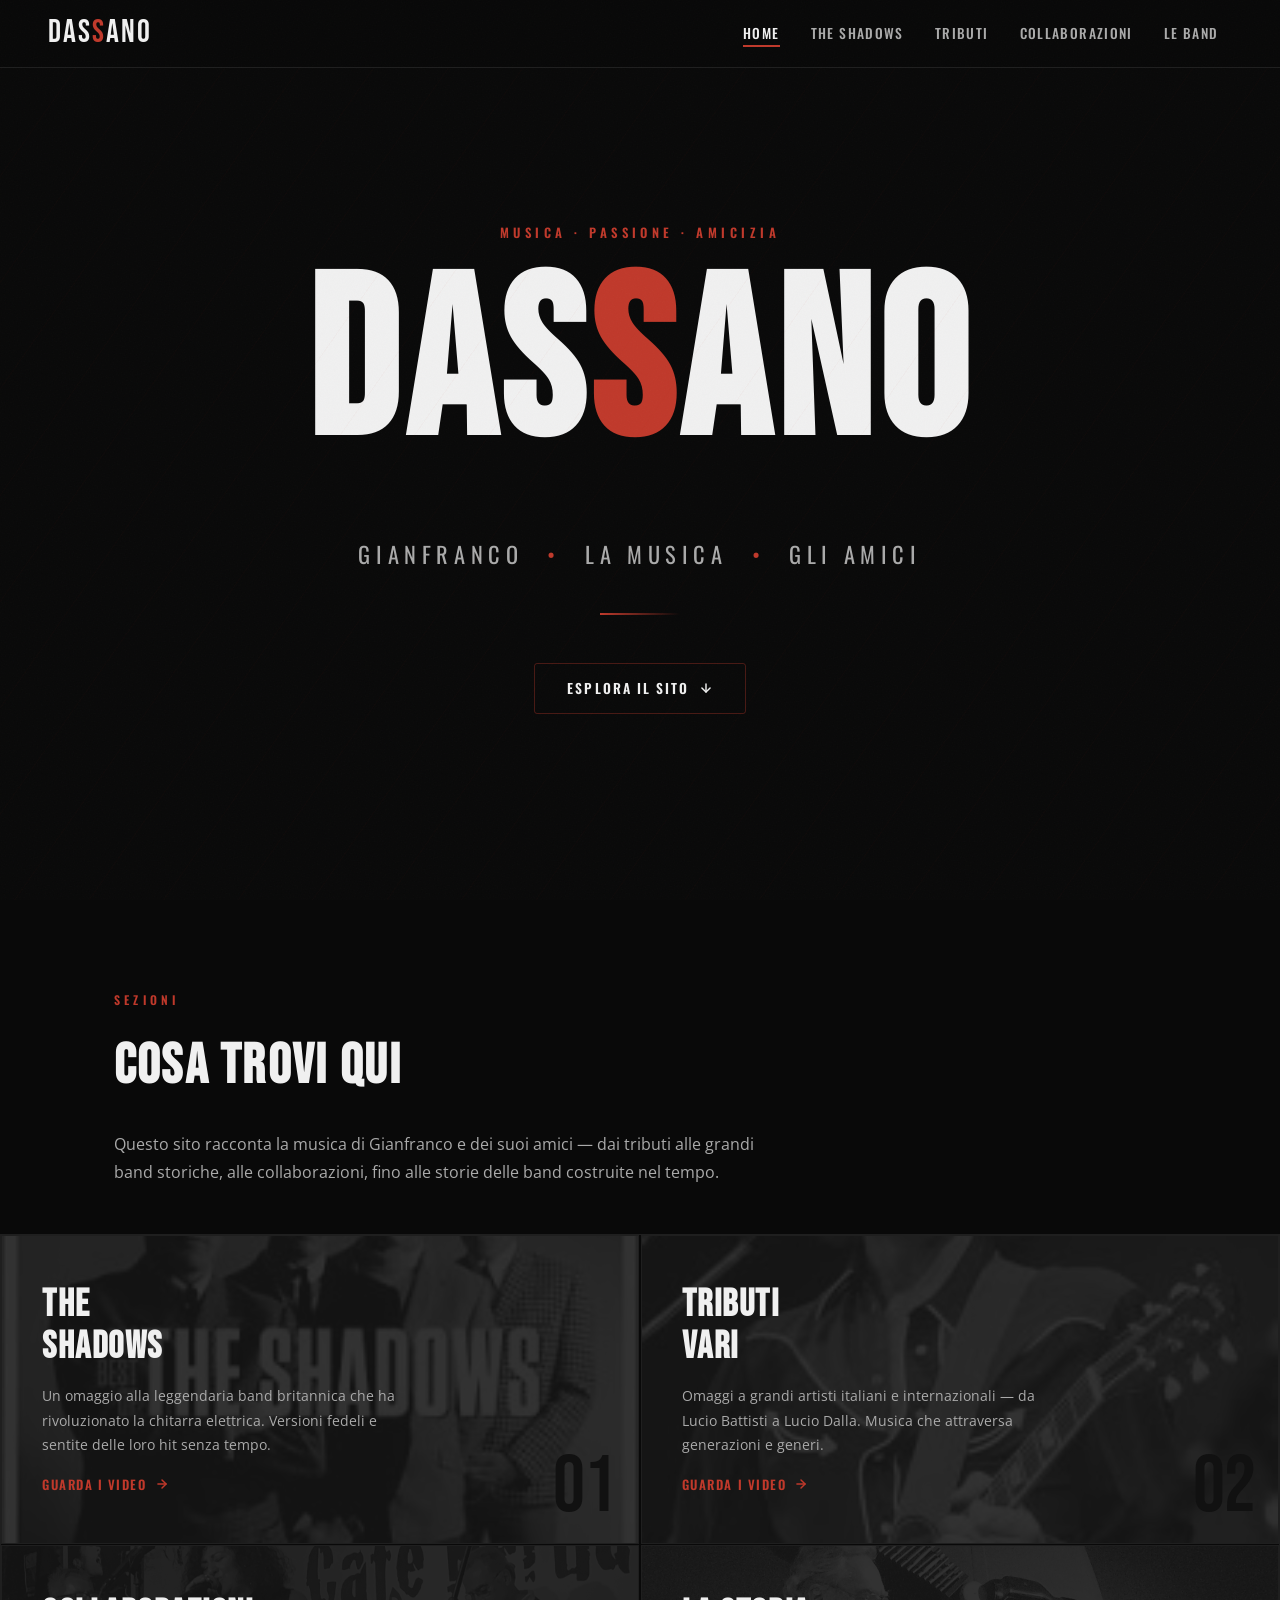
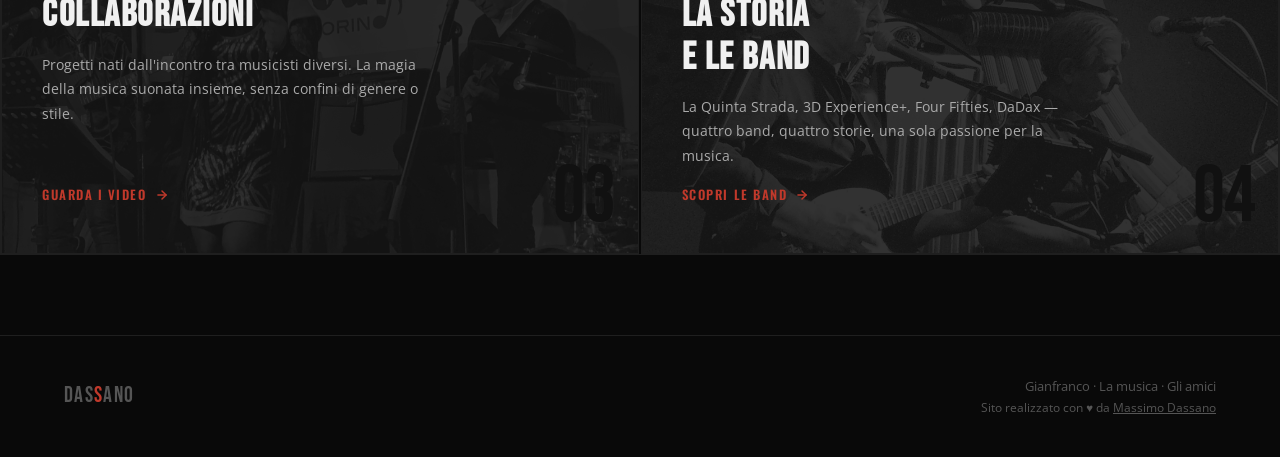
<file: index.html>
<!DOCTYPE html>
<html lang="it">
<head>
  <meta charset="UTF-8" />
  <meta name="viewport" content="width=device-width, initial-scale=1.0" />
  <meta name="description" content="Dassano è il sito di Gianfranco: tributi a The Shadows, Queen e Santana, le storie delle sue band e le collaborazioni di una vita suonata con passione." />
  <title>Dassano — Tributi, band e collaborazioni di Gianfranco</title>
  <link rel="canonical" href="https://www.dassano.it/" />
  <meta property="og:type" content="website" />
  <meta property="og:url" content="https://www.dassano.it/" />
  <meta property="og:title" content="Dassano — Tributi, band e collaborazioni di Gianfranco" />
  <meta property="og:description" content="Dassano è il sito di Gianfranco: tributi a The Shadows, Queen e Santana, le storie delle sue band e le collaborazioni di una vita suonata con passione." />
  <meta property="og:image" content="https://www.dassano.it/images/shadows.jpg" />
  <meta property="og:locale" content="it_IT" />
  <meta name="twitter:card" content="summary_large_image" />
  <meta name="twitter:title" content="Dassano — Tributi, band e collaborazioni di Gianfranco" />
  <meta name="twitter:description" content="Dassano è il sito di Gianfranco: tributi a The Shadows, Queen e Santana, le storie delle sue band e le collaborazioni di una vita suonata con passione." />
  <meta name="twitter:image" content="https://www.dassano.it/images/shadows.jpg" />
  <link rel="icon" type="image/svg+xml" href="favicon.svg" />
  <link rel="stylesheet" href="css/style.css" />
  <script type="application/ld+json">
  {
    "@context": "https://schema.org",
    "@graph": [
      {
        "@type": "WebSite",
        "name": "Dassano",
        "url": "https://www.dassano.it/",
        "description": "Il sito di Gianfranco Dassano: musica, tributi, band e collaborazioni."
      },
      {
        "@type": "Person",
        "name": "Gianfranco Dassano",
        "url": "https://www.dassano.it/",
        "knowsAbout": ["chitarra elettrica", "musica rock", "jazz", "cover band", "bossa nova"]
      }
    ]
  }
  </script>
</head>
<body>

  <!-- NAVBAR -->
  <nav class="navbar">
    <a href="index.html" class="nav-logo">Das<span>s</span>ano</a>
    <ul class="nav-links">
      <li><a href="index.html">Home</a></li>
      <li><a href="shadows.html">The Shadows</a></li>
      <li><a href="tributi.html">Tributi</a></li>
      <li><a href="collaborazioni.html">Collaborazioni</a></li>
      <li><a href="bande.html">Le Band</a></li>
    </ul>
    <button class="nav-burger" aria-label="Menu">
      <span></span><span></span><span></span>
    </button>
  </nav>

  <!-- Mobile menu -->
  <nav class="nav-mobile">
    <a href="index.html">Home</a>
    <a href="shadows.html">The Shadows</a>
    <a href="tributi.html">Tributi</a>
    <a href="collaborazioni.html">Collaborazioni</a>
    <a href="bande.html">Le Band</a>
  </nav>

  <!-- HERO -->
  <section class="hero">
    <p class="hero-eyebrow">Musica &middot; Passione &middot; Amicizia</p>
    <h1 class="hero-title">Das<span class="accent">s</span>ano</h1>
    <p class="hero-subtitle">
      Gianfranco
      <span class="sep">&bull;</span>
      La Musica
      <span class="sep">&bull;</span>
      Gli&nbsp;Amici
    </p>
    <div class="hero-divider"></div>
    <a href="#sezioni" class="hero-cta">
      Esplora il sito
      <svg width="14" height="14" viewBox="0 0 24 24" fill="none" stroke="currentColor" stroke-width="2.5" stroke-linecap="round" stroke-linejoin="round">
        <line x1="12" y1="5" x2="12" y2="19"/><polyline points="19 12 12 19 5 12"/>
      </svg>
    </a>
  </section>

  <!-- HOME CARDS -->
  <main id="sezioni">
    <div class="section-full" style="max-width: var(--max-width); margin: 0 auto; padding-bottom: 0;">
      <p class="section-label">Sezioni</p>
      <h2 class="section-title">Cosa trovi qui</h2>
      <p class="section-intro">
        Questo sito racconta la musica di Gianfranco e dei suoi amici — dai tributi alle grandi band storiche, alle collaborazioni, fino alle storie delle band costruite nel tempo.
      </p>
    </div>

    <div class="home-grid" style="margin: 0; border-top: 1px solid var(--border);">

      <!-- Card 1: The Shadows -->
      <a href="shadows.html" class="home-card">
        <img src="images/shadows.jpg" alt="Tributo a The Shadows — Gianfranco alla chitarra" class="home-card-img" />

        <h2 class="home-card-title">The<br>Shadows</h2>
        <p class="home-card-desc">
          Un omaggio alla leggendaria band britannica che ha rivoluzionato la chitarra elettrica. Versioni fedeli e sentite delle loro hit senza tempo.
        </p>
        <span class="home-card-link">
          Guarda i video
          <svg width="14" height="14" viewBox="0 0 24 24" fill="none" stroke="currentColor" stroke-width="2.5" stroke-linecap="round" stroke-linejoin="round">
            <line x1="5" y1="12" x2="19" y2="12"/><polyline points="12 5 19 12 12 19"/>
          </svg>
        </span>
        <span class="home-card-number">01</span>
      </a>

      <!-- Card 2: Tributi Vari -->
      <a href="tributi.html" class="home-card">
        <img src="images/tributi.jpg" alt="Tributi vari — omaggi a Queen, Elvis e Santana" class="home-card-img" />

        <h2 class="home-card-title">Tributi<br>Vari</h2>
        <p class="home-card-desc">
          Omaggi a grandi artisti italiani e internazionali — da Lucio Battisti a Lucio Dalla. Musica che attraversa generazioni e generi.
        </p>
        <span class="home-card-link">
          Guarda i video
          <svg width="14" height="14" viewBox="0 0 24 24" fill="none" stroke="currentColor" stroke-width="2.5" stroke-linecap="round" stroke-linejoin="round">
            <line x1="5" y1="12" x2="19" y2="12"/><polyline points="12 5 19 12 12 19"/>
          </svg>
        </span>
        <span class="home-card-number">02</span>
      </a>

      <!-- Card 3: Collaborazioni -->
      <a href="collaborazioni.html" class="home-card">
        <img src="images/copertina_collaborazioni.jpg" alt="Collaborazioni musicali di Gianfranco con altri artisti" class="home-card-img" />

        <h2 class="home-card-title">Collaborazioni</h2>
        <p class="home-card-desc">
          Progetti nati dall'incontro tra musicisti diversi. La magia della musica suonata insieme, senza confini di genere o stile.
        </p>
        <span class="home-card-link">
          Guarda i video
          <svg width="14" height="14" viewBox="0 0 24 24" fill="none" stroke="currentColor" stroke-width="2.5" stroke-linecap="round" stroke-linejoin="round">
            <line x1="5" y1="12" x2="19" y2="12"/><polyline points="12 5 19 12 12 19"/>
          </svg>
        </span>
        <span class="home-card-number">03</span>
      </a>

      <!-- Card 4: Le Band -->
      <a href="bande.html" class="home-card">
        <img src="images/storia.jpg" alt="Le band di Gianfranco — La Quinta Strada, Four Fifties e DaDax" class="home-card-img" />

        <h2 class="home-card-title">La Storia<br>e le Band</h2>
        <p class="home-card-desc">
          La Quinta Strada, 3D Experience+, Four Fifties, DaDax — quattro band, quattro storie, una sola passione per la musica.
        </p>
        <span class="home-card-link">
          Scopri le band
          <svg width="14" height="14" viewBox="0 0 24 24" fill="none" stroke="currentColor" stroke-width="2.5" stroke-linecap="round" stroke-linejoin="round">
            <line x1="5" y1="12" x2="19" y2="12"/><polyline points="12 5 19 12 12 19"/>
          </svg>
        </span>
        <span class="home-card-number">04</span>
      </a>

    </div>
  </main>

  <!-- FOOTER -->
  <footer class="footer" style="margin-top: 5rem;">
    <div class="footer-logo">Das<span>s</span>ano</div>
    <p class="footer-text">
      Gianfranco &middot; La musica &middot; Gli amici<br>
      <span style="font-size:0.72rem;">Sito realizzato con &hearts; da <a href="https://www.massimodassano.it" target="_blank" rel="noopener noreferrer" style="color:inherit;text-decoration:underline;">Massimo Dassano</a></span>
    </p>
  </footer>

  <script src="js/main.js"></script>
</body>
</html>
</file>
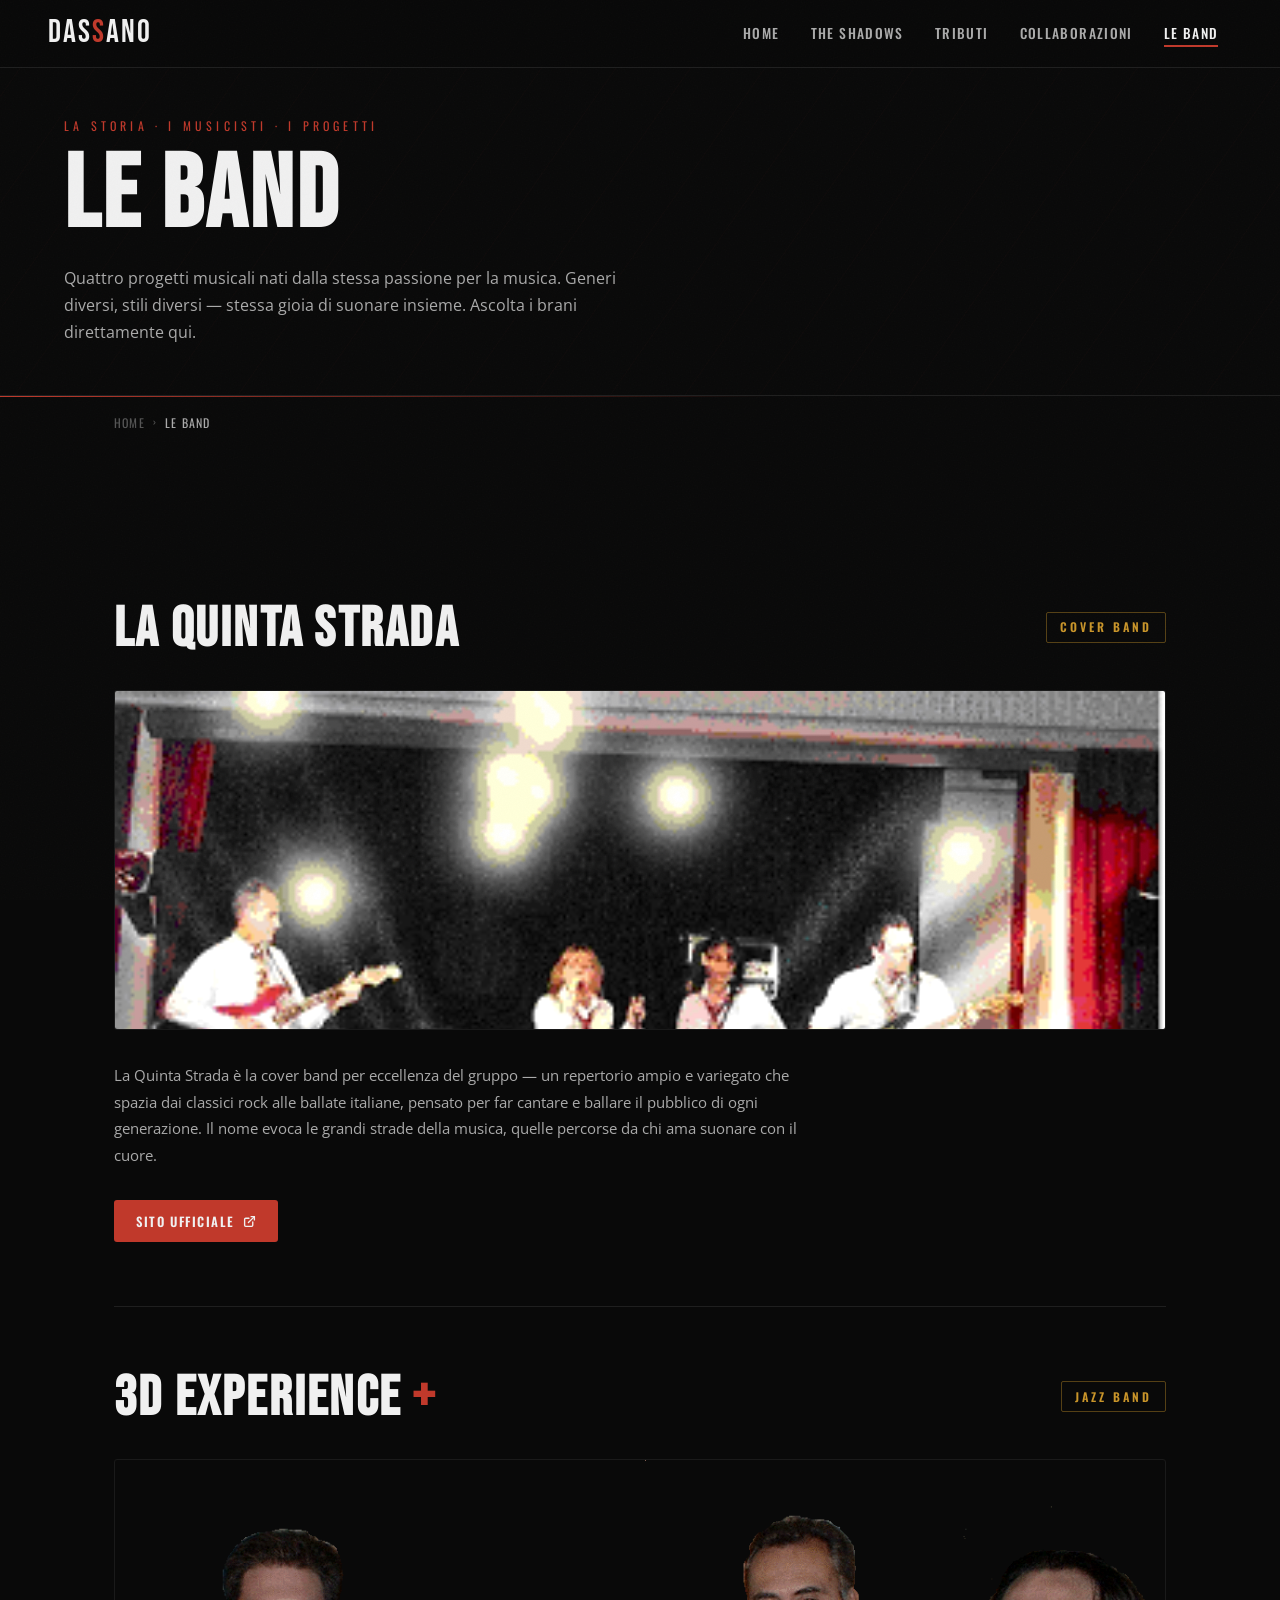
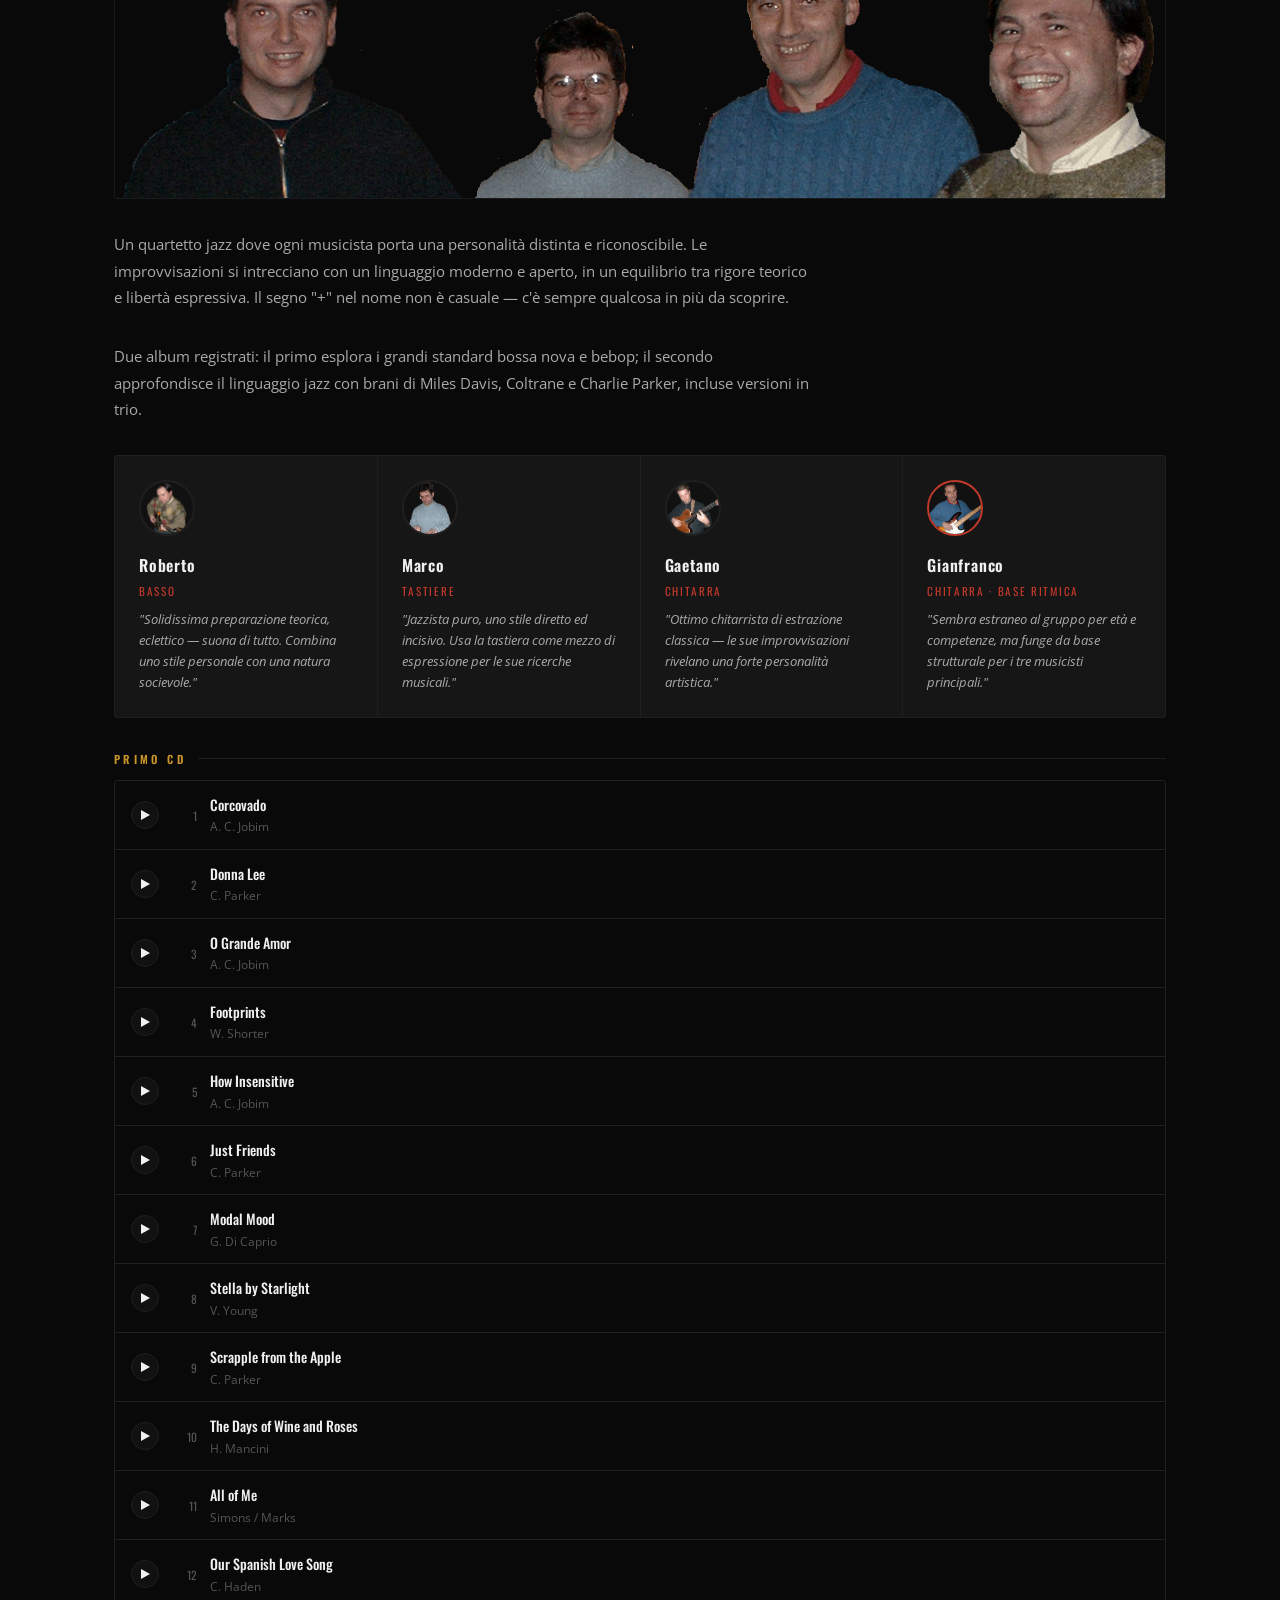
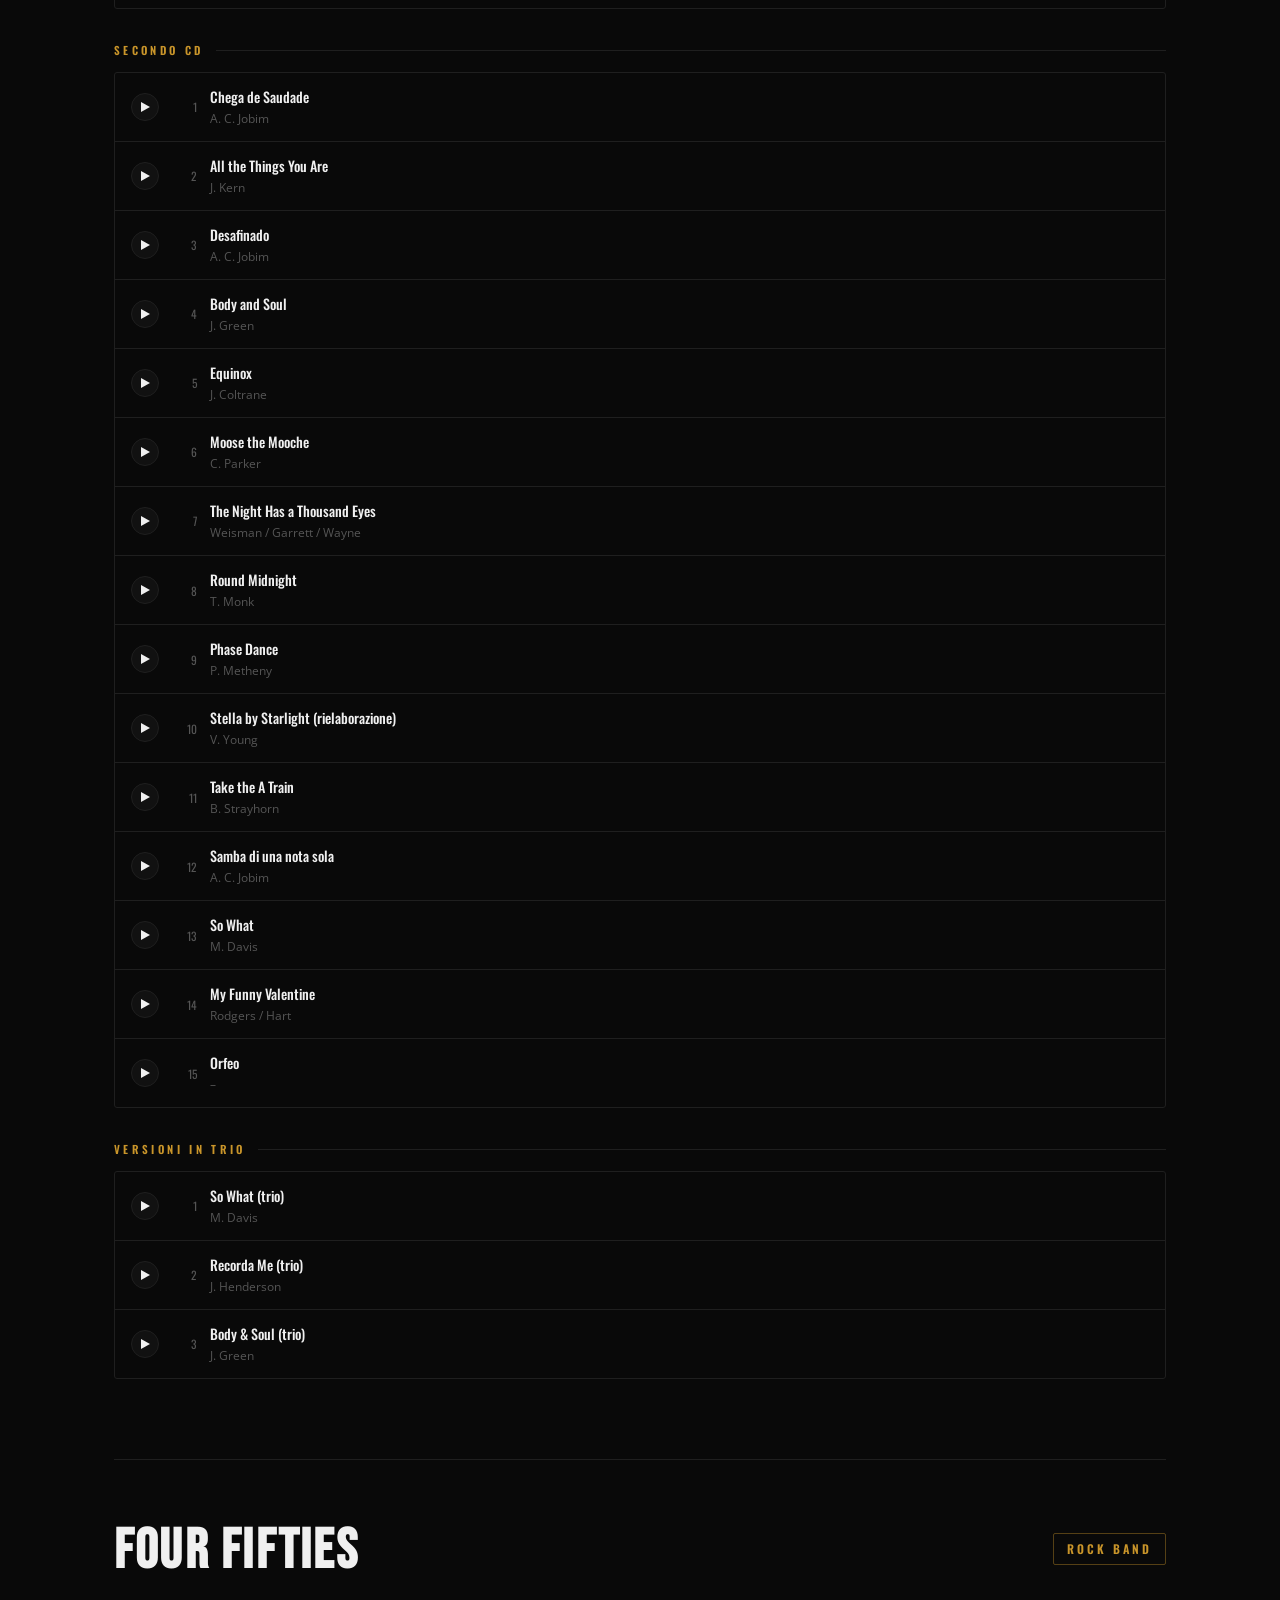
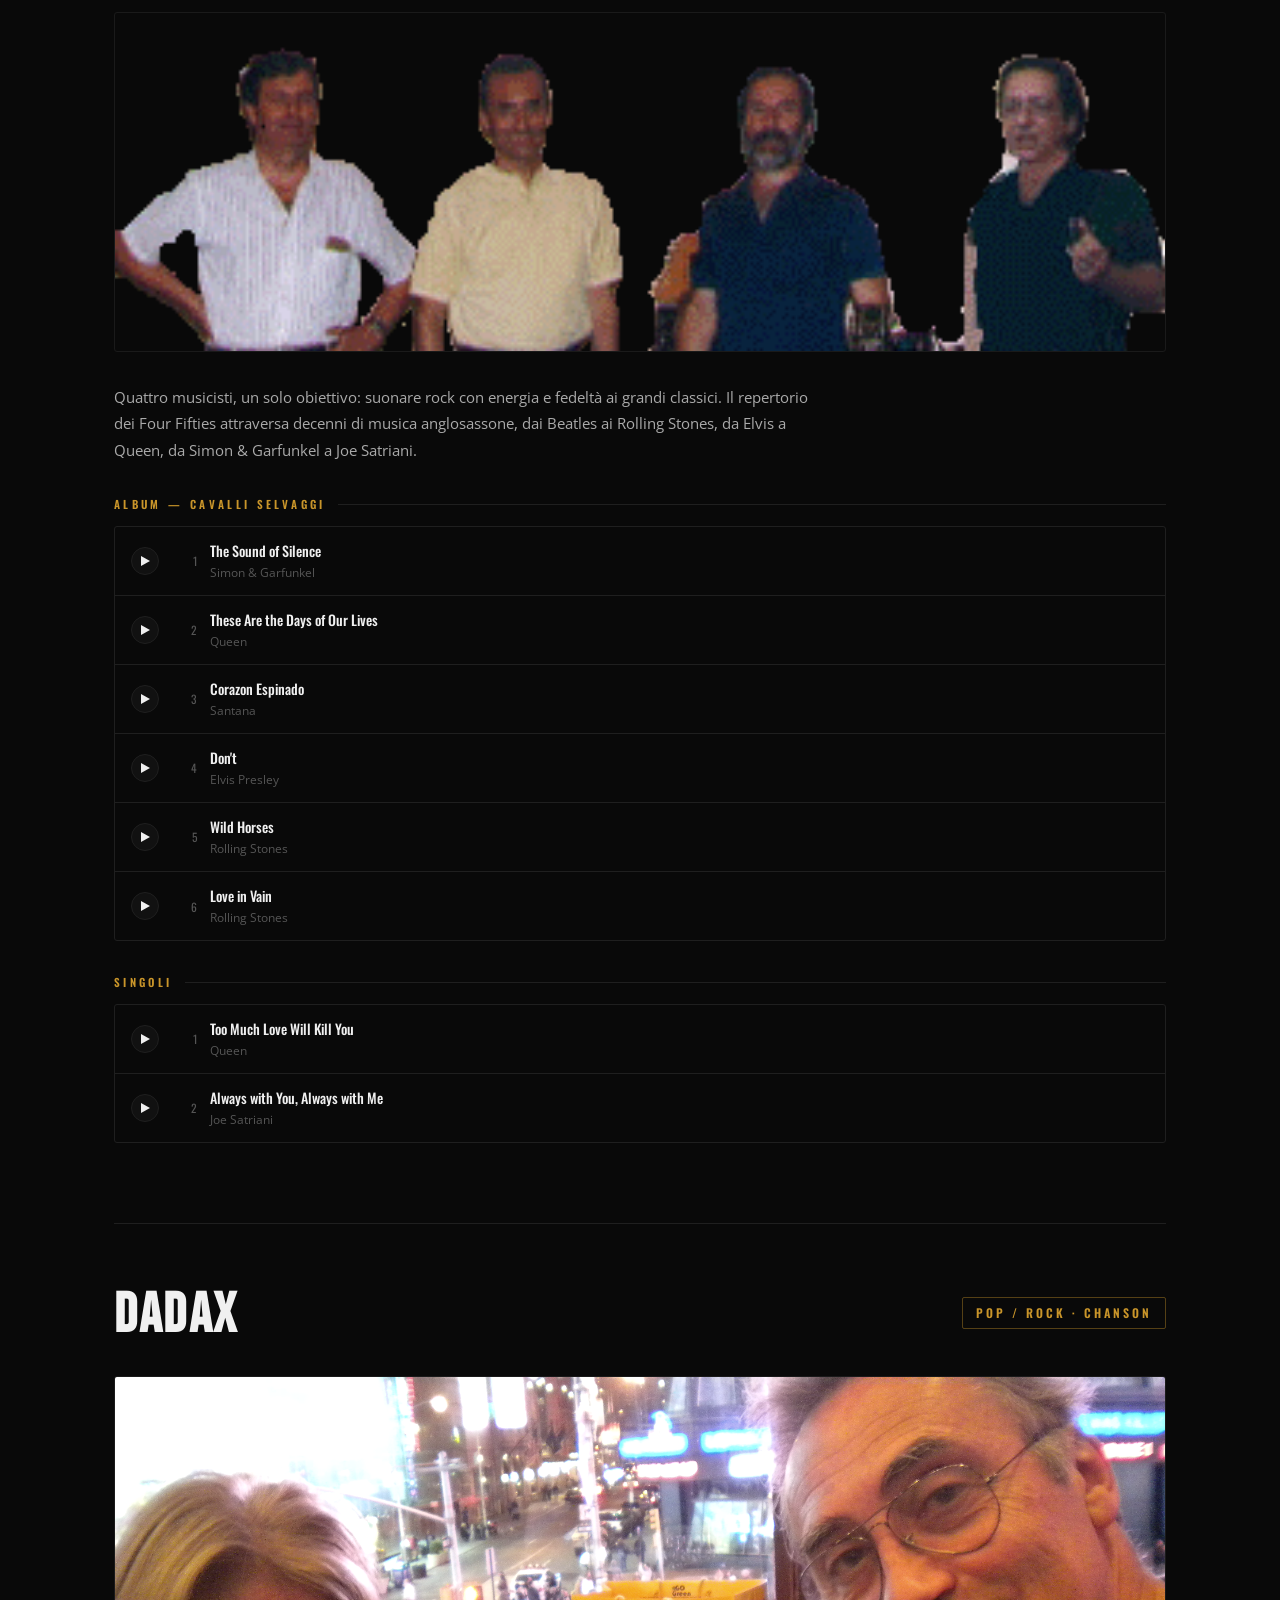
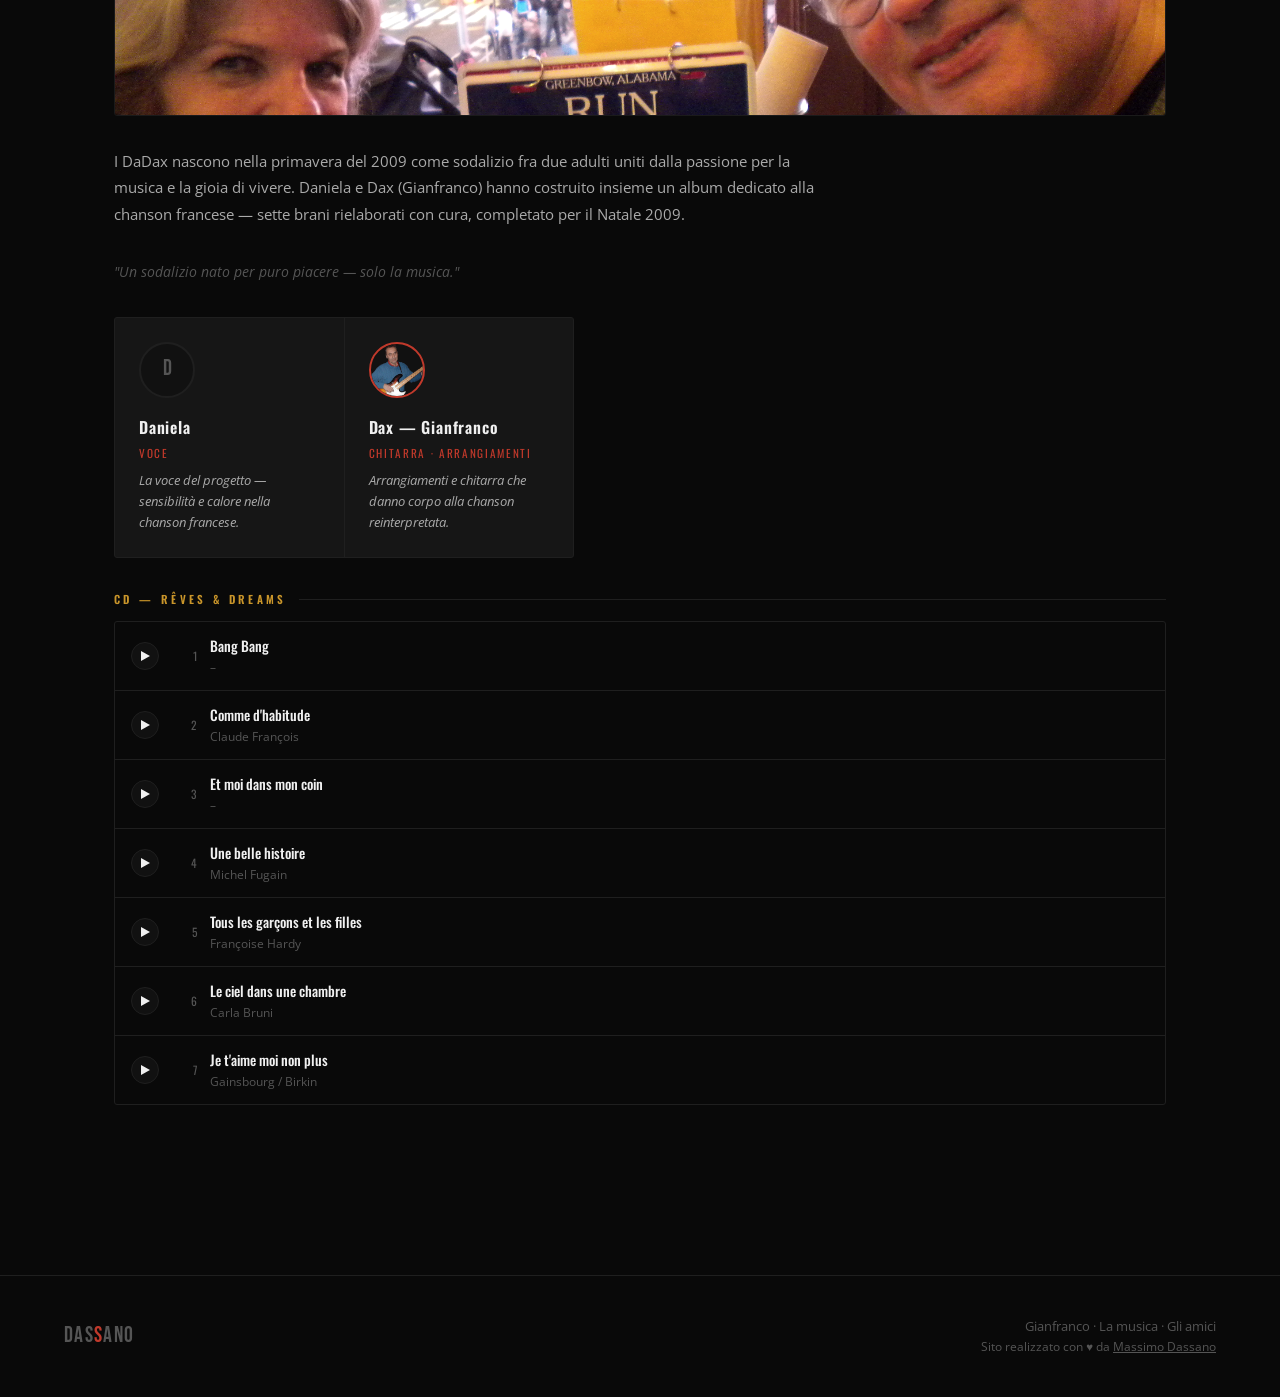
<file: bande.html>
<!DOCTYPE html>
<html lang="it">
<head>
  <meta charset="UTF-8" />
  <meta name="viewport" content="width=device-width, initial-scale=1.0" />
  <meta name="description" content="Ascolta i brani delle band di Gianfranco: La Quinta Strada, 3D Experience+, Four Fifties e DaDax. Jazz, rock e chanson francese in quattro progetti unici." />
  <title>Le Band — La Quinta Strada, Four Fifties e DaDax | Dassano</title>
  <link rel="canonical" href="https://www.dassano.it/bande.html" />
  <meta property="og:type" content="website" />
  <meta property="og:url" content="https://www.dassano.it/bande.html" />
  <meta property="og:title" content="Le Band — La Quinta Strada, Four Fifties e DaDax | Dassano" />
  <meta property="og:description" content="Ascolta i brani delle band di Gianfranco: La Quinta Strada, 3D Experience+, Four Fifties e DaDax. Jazz, rock e chanson francese in quattro progetti unici." />
  <meta property="og:image" content="https://www.dassano.it/images/storia.jpg" />
  <meta property="og:locale" content="it_IT" />
  <meta name="twitter:card" content="summary_large_image" />
  <meta name="twitter:title" content="Le Band — La Quinta Strada, Four Fifties e DaDax | Dassano" />
  <meta name="twitter:description" content="Ascolta i brani delle band di Gianfranco: La Quinta Strada, 3D Experience+, Four Fifties e DaDax. Jazz, rock e chanson francese in quattro progetti unici." />
  <meta name="twitter:image" content="https://www.dassano.it/images/storia.jpg" />
  <link rel="icon" type="image/svg+xml" href="favicon.svg" />
  <link rel="stylesheet" href="css/style.css" />
  <script type="application/ld+json">
  {
    "@context": "https://schema.org",
    "@graph": [
      {
        "@type": "MusicGroup",
        "name": "La Quinta Strada",
        "url": "http://www.laquintastrada.it",
        "genre": "Cover Band",
        "member": { "@type": "Person", "name": "Gianfranco Dassano" }
      },
      {
        "@type": "MusicGroup",
        "name": "3D Experience+",
        "genre": "Jazz",
        "member": { "@type": "Person", "name": "Gianfranco Dassano" }
      },
      {
        "@type": "MusicGroup",
        "name": "Four Fifties",
        "genre": "Rock",
        "member": { "@type": "Person", "name": "Gianfranco Dassano" }
      },
      {
        "@type": "MusicGroup",
        "name": "DaDax",
        "genre": "Pop/Rock, Chanson",
        "member": { "@type": "Person", "name": "Gianfranco Dassano" }
      }
    ]
  }
  </script>
</head>
<body>

  <!-- NAVBAR -->
  <nav class="navbar">
    <a href="index.html" class="nav-logo">Das<span>s</span>ano</a>
    <ul class="nav-links">
      <li><a href="index.html">Home</a></li>
      <li><a href="shadows.html">The Shadows</a></li>
      <li><a href="tributi.html">Tributi</a></li>
      <li><a href="collaborazioni.html">Collaborazioni</a></li>
      <li><a href="bande.html">Le Band</a></li>
    </ul>
    <button class="nav-burger" aria-label="Menu">
      <span></span><span></span><span></span>
    </button>
  </nav>
  <nav class="nav-mobile">
    <a href="index.html">Home</a>
    <a href="shadows.html">The Shadows</a>
    <a href="tributi.html">Tributi</a>
    <a href="collaborazioni.html">Collaborazioni</a>
    <a href="bande.html">Le Band</a>
  </nav>

  <!-- PAGE HERO -->
  <header class="page-hero">
    <p class="page-hero-eyebrow">La storia &middot; I musicisti &middot; I progetti</p>
    <h1 class="page-hero-title">Le Band</h1>
    <p class="page-hero-desc">
      Quattro progetti musicali nati dalla stessa passione per la musica. Generi diversi, stili diversi — stessa gioia di suonare insieme. Ascolta i brani direttamente qui.
    </p>
  </header>
  <hr class="hr-accent" />

  <!-- BREADCRUMB -->
  <div class="breadcrumb">
    <a href="index.html">Home</a>
    <span class="sep">›</span>
    <span class="current">Le Band</span>
  </div>

  <!-- Hidden audio element (shared player) -->
  <audio id="global-player" preload="none"></audio>

  <main>
    <div class="section">

      <!-- ══════════════════════════════════════════
           BAND 1: LA QUINTA STRADA
      ══════════════════════════════════════════ -->
      <div class="band-section" id="quinta-strada">
        <div class="band-header">
          <div>
            <h2 class="band-name">La Quinta Strada</h2>
          </div>
          <span class="band-genre">Cover Band</span>
        </div>

        <img src="images/quintastrada.gif" alt="La Quinta Strada" class="band-photo" />

        <p class="band-desc">
          La Quinta Strada è la cover band per eccellenza del gruppo — un repertorio ampio e variegato che spazia dai classici rock alle ballate italiane, pensato per far cantare e ballare il pubblico di ogni generazione. Il nome evoca le grandi strade della musica, quelle percorse da chi ama suonare con il cuore.
        </p>
        <a href="http://www.laquintastrada.it" target="_blank" rel="noopener noreferrer" class="btn-external">
          Sito ufficiale
          <svg width="13" height="13" viewBox="0 0 24 24" fill="none" stroke="currentColor" stroke-width="2.5" stroke-linecap="round" stroke-linejoin="round">
            <path d="M18 13v6a2 2 0 0 1-2 2H5a2 2 0 0 1-2-2V8a2 2 0 0 1 2-2h6"/>
            <polyline points="15 3 21 3 21 9"/><line x1="10" y1="14" x2="21" y2="3"/>
          </svg>
        </a>
      </div>

      <!-- ══════════════════════════════════════════
           BAND 2: 3D EXPERIENCE +
      ══════════════════════════════════════════ -->
      <div class="band-section" id="3d-experience">
        <div class="band-header">
          <div>
            <h2 class="band-name">3D Experience <span style="color:var(--accent)">+</span></h2>
          </div>
          <span class="band-genre">Jazz Band</span>
        </div>

        <img src="images/gruppo_jazz.gif" alt="3D Experience+" class="band-photo" />

        <p class="band-desc">
          Un quartetto jazz dove ogni musicista porta una personalità distinta e riconoscibile. Le improvvisazioni si intrecciano con un linguaggio moderno e aperto, in un equilibrio tra rigore teorico e libertà espressiva. Il segno "+" nel nome non è casuale — c'è sempre qualcosa in più da scoprire.
        </p>
        <p class="band-desc">
          Due album registrati: il primo esplora i grandi standard bossa nova e bebop; il secondo approfondisce il linguaggio jazz con brani di Miles Davis, Coltrane e Charlie Parker, incluse versioni in trio.
        </p>

        <!-- MEMBERS -->
        <div class="members-grid">
          <div class="member-card">
            <div class="member-avatar">
              <img src="images/roberto.gif" alt="Roberto" />
            </div>
            <p class="member-name">Roberto</p>
            <p class="member-role">Basso</p>
            <p class="member-desc">"Solidissima preparazione teorica, eclettico — suona di tutto. Combina uno stile personale con una natura socievole."</p>
          </div>
          <div class="member-card">
            <div class="member-avatar">
              <img src="images/Marco.gif" alt="Marco" />
            </div>
            <p class="member-name">Marco</p>
            <p class="member-role">Tastiere</p>
            <p class="member-desc">"Jazzista puro, uno stile diretto ed incisivo. Usa la tastiera come mezzo di espressione per le sue ricerche musicali."</p>
          </div>
          <div class="member-card">
            <div class="member-avatar">
              <img src="images/gaetano.gif" alt="Gaetano" />
            </div>
            <p class="member-name">Gaetano</p>
            <p class="member-role">Chitarra</p>
            <p class="member-desc">"Ottimo chitarrista di estrazione classica — le sue improvvisazioni rivelano una forte personalità artistica."</p>
          </div>
          <div class="member-card">
            <div class="member-avatar" style="border-color:var(--accent);">
              <img src="images/gianfranco.gif" alt="Gianfranco" />
            </div>
            <p class="member-name">Gianfranco</p>
            <p class="member-role">Chitarra &middot; Base ritmica</p>
            <p class="member-desc">"Sembra estraneo al gruppo per età e competenze, ma funge da base strutturale per i tre musicisti principali."</p>
          </div>
        </div>

        <!-- TRACKLIST CD 1 -->
        <div class="tracklist-header">
          <span class="tracklist-label">Primo CD</span>
          <div class="tracklist-divider"></div>
        </div>
        <div class="tracklist">
          <div class="track-item" data-src="music/corcovado.mp3">
            <div class="track-btn"><svg width="9" height="10" viewBox="0 0 9 10" fill="currentColor"><polygon points="0,0 9,5 0,10"/></svg></div>
            <span class="track-num">1</span>
            <div class="track-info">
              <div class="track-title">Corcovado</div>
              <div class="track-artist">A. C. Jobim</div>
              <div class="track-progress"><div class="track-progress-fill"></div></div>
            </div>
          </div>
          <div class="track-item" data-src="music/donna%20lee.mp3">
            <div class="track-btn"><svg width="9" height="10" viewBox="0 0 9 10" fill="currentColor"><polygon points="0,0 9,5 0,10"/></svg></div>
            <span class="track-num">2</span>
            <div class="track-info">
              <div class="track-title">Donna Lee</div>
              <div class="track-artist">C. Parker</div>
              <div class="track-progress"><div class="track-progress-fill"></div></div>
            </div>
          </div>
          <div class="track-item" data-src="music/grande%20amor.mp3">
            <div class="track-btn"><svg width="9" height="10" viewBox="0 0 9 10" fill="currentColor"><polygon points="0,0 9,5 0,10"/></svg></div>
            <span class="track-num">3</span>
            <div class="track-info">
              <div class="track-title">O Grande Amor</div>
              <div class="track-artist">A. C. Jobim</div>
              <div class="track-progress"><div class="track-progress-fill"></div></div>
            </div>
          </div>
          <div class="track-item" data-src="music/footprints.mp3">
            <div class="track-btn"><svg width="9" height="10" viewBox="0 0 9 10" fill="currentColor"><polygon points="0,0 9,5 0,10"/></svg></div>
            <span class="track-num">4</span>
            <div class="track-info">
              <div class="track-title">Footprints</div>
              <div class="track-artist">W. Shorter</div>
              <div class="track-progress"><div class="track-progress-fill"></div></div>
            </div>
          </div>
          <div class="track-item" data-src="music/how%20insensitive.mp3">
            <div class="track-btn"><svg width="9" height="10" viewBox="0 0 9 10" fill="currentColor"><polygon points="0,0 9,5 0,10"/></svg></div>
            <span class="track-num">5</span>
            <div class="track-info">
              <div class="track-title">How Insensitive</div>
              <div class="track-artist">A. C. Jobim</div>
              <div class="track-progress"><div class="track-progress-fill"></div></div>
            </div>
          </div>
          <div class="track-item" data-src="music/just%20friends.mp3">
            <div class="track-btn"><svg width="9" height="10" viewBox="0 0 9 10" fill="currentColor"><polygon points="0,0 9,5 0,10"/></svg></div>
            <span class="track-num">6</span>
            <div class="track-info">
              <div class="track-title">Just Friends</div>
              <div class="track-artist">C. Parker</div>
              <div class="track-progress"><div class="track-progress-fill"></div></div>
            </div>
          </div>
          <div class="track-item" data-src="music/modal%20mood.mp3">
            <div class="track-btn"><svg width="9" height="10" viewBox="0 0 9 10" fill="currentColor"><polygon points="0,0 9,5 0,10"/></svg></div>
            <span class="track-num">7</span>
            <div class="track-info">
              <div class="track-title">Modal Mood</div>
              <div class="track-artist">G. Di Caprio</div>
              <div class="track-progress"><div class="track-progress-fill"></div></div>
            </div>
          </div>
          <div class="track-item" data-src="music/stella%20by%20starlight.mp3">
            <div class="track-btn"><svg width="9" height="10" viewBox="0 0 9 10" fill="currentColor"><polygon points="0,0 9,5 0,10"/></svg></div>
            <span class="track-num">8</span>
            <div class="track-info">
              <div class="track-title">Stella by Starlight</div>
              <div class="track-artist">V. Young</div>
              <div class="track-progress"><div class="track-progress-fill"></div></div>
            </div>
          </div>
          <div class="track-item" data-src="music/scrapple.mp3">
            <div class="track-btn"><svg width="9" height="10" viewBox="0 0 9 10" fill="currentColor"><polygon points="0,0 9,5 0,10"/></svg></div>
            <span class="track-num">9</span>
            <div class="track-info">
              <div class="track-title">Scrapple from the Apple</div>
              <div class="track-artist">C. Parker</div>
              <div class="track-progress"><div class="track-progress-fill"></div></div>
            </div>
          </div>
          <div class="track-item" data-src="music/the%20days%20of%20wine%20and%20roses.mp3">
            <div class="track-btn"><svg width="9" height="10" viewBox="0 0 9 10" fill="currentColor"><polygon points="0,0 9,5 0,10"/></svg></div>
            <span class="track-num">10</span>
            <div class="track-info">
              <div class="track-title">The Days of Wine and Roses</div>
              <div class="track-artist">H. Mancini</div>
              <div class="track-progress"><div class="track-progress-fill"></div></div>
            </div>
          </div>
          <div class="track-item" data-src="music/all%20of%20me.mp3">
            <div class="track-btn"><svg width="9" height="10" viewBox="0 0 9 10" fill="currentColor"><polygon points="0,0 9,5 0,10"/></svg></div>
            <span class="track-num">11</span>
            <div class="track-info">
              <div class="track-title">All of Me</div>
              <div class="track-artist">Simons / Marks</div>
              <div class="track-progress"><div class="track-progress-fill"></div></div>
            </div>
          </div>
          <div class="track-item" data-src="music/our%20spanish%20love%20song.mp3">
            <div class="track-btn"><svg width="9" height="10" viewBox="0 0 9 10" fill="currentColor"><polygon points="0,0 9,5 0,10"/></svg></div>
            <span class="track-num">12</span>
            <div class="track-info">
              <div class="track-title">Our Spanish Love Song</div>
              <div class="track-artist">C. Haden</div>
              <div class="track-progress"><div class="track-progress-fill"></div></div>
            </div>
          </div>
        </div>

        <!-- TRACKLIST CD 2 -->
        <div class="tracklist-header">
          <span class="tracklist-label">Secondo CD</span>
          <div class="tracklist-divider"></div>
        </div>
        <div class="tracklist">
          <div class="track-item" data-src="music1/chegadesaudade.mp3">
            <div class="track-btn"><svg width="9" height="10" viewBox="0 0 9 10" fill="currentColor"><polygon points="0,0 9,5 0,10"/></svg></div>
            <span class="track-num">1</span>
            <div class="track-info">
              <div class="track-title">Chega de Saudade</div>
              <div class="track-artist">A. C. Jobim</div>
              <div class="track-progress"><div class="track-progress-fill"></div></div>
            </div>
          </div>
          <div class="track-item" data-src="music1/allthethings.mp3">
            <div class="track-btn"><svg width="9" height="10" viewBox="0 0 9 10" fill="currentColor"><polygon points="0,0 9,5 0,10"/></svg></div>
            <span class="track-num">2</span>
            <div class="track-info">
              <div class="track-title">All the Things You Are</div>
              <div class="track-artist">J. Kern</div>
              <div class="track-progress"><div class="track-progress-fill"></div></div>
            </div>
          </div>
          <div class="track-item" data-src="music1/desafinado.mp3">
            <div class="track-btn"><svg width="9" height="10" viewBox="0 0 9 10" fill="currentColor"><polygon points="0,0 9,5 0,10"/></svg></div>
            <span class="track-num">3</span>
            <div class="track-info">
              <div class="track-title">Desafinado</div>
              <div class="track-artist">A. C. Jobim</div>
              <div class="track-progress"><div class="track-progress-fill"></div></div>
            </div>
          </div>
          <div class="track-item" data-src="music1/bodyandsoul.mp3">
            <div class="track-btn"><svg width="9" height="10" viewBox="0 0 9 10" fill="currentColor"><polygon points="0,0 9,5 0,10"/></svg></div>
            <span class="track-num">4</span>
            <div class="track-info">
              <div class="track-title">Body and Soul</div>
              <div class="track-artist">J. Green</div>
              <div class="track-progress"><div class="track-progress-fill"></div></div>
            </div>
          </div>
          <div class="track-item" data-src="music1/equinox.mp3">
            <div class="track-btn"><svg width="9" height="10" viewBox="0 0 9 10" fill="currentColor"><polygon points="0,0 9,5 0,10"/></svg></div>
            <span class="track-num">5</span>
            <div class="track-info">
              <div class="track-title">Equinox</div>
              <div class="track-artist">J. Coltrane</div>
              <div class="track-progress"><div class="track-progress-fill"></div></div>
            </div>
          </div>
          <div class="track-item" data-src="music1/moosathemouche.mp3">
            <div class="track-btn"><svg width="9" height="10" viewBox="0 0 9 10" fill="currentColor"><polygon points="0,0 9,5 0,10"/></svg></div>
            <span class="track-num">6</span>
            <div class="track-info">
              <div class="track-title">Moose the Mooche</div>
              <div class="track-artist">C. Parker</div>
              <div class="track-progress"><div class="track-progress-fill"></div></div>
            </div>
          </div>
          <div class="track-item" data-src="music1/thenight.mp3">
            <div class="track-btn"><svg width="9" height="10" viewBox="0 0 9 10" fill="currentColor"><polygon points="0,0 9,5 0,10"/></svg></div>
            <span class="track-num">7</span>
            <div class="track-info">
              <div class="track-title">The Night Has a Thousand Eyes</div>
              <div class="track-artist">Weisman / Garrett / Wayne</div>
              <div class="track-progress"><div class="track-progress-fill"></div></div>
            </div>
          </div>
          <div class="track-item" data-src="music1/roundmidnight.mp3">
            <div class="track-btn"><svg width="9" height="10" viewBox="0 0 9 10" fill="currentColor"><polygon points="0,0 9,5 0,10"/></svg></div>
            <span class="track-num">8</span>
            <div class="track-info">
              <div class="track-title">Round Midnight</div>
              <div class="track-artist">T. Monk</div>
              <div class="track-progress"><div class="track-progress-fill"></div></div>
            </div>
          </div>
          <div class="track-item" data-src="music1/phace.mp3">
            <div class="track-btn"><svg width="9" height="10" viewBox="0 0 9 10" fill="currentColor"><polygon points="0,0 9,5 0,10"/></svg></div>
            <span class="track-num">9</span>
            <div class="track-info">
              <div class="track-title">Phase Dance</div>
              <div class="track-artist">P. Metheny</div>
              <div class="track-progress"><div class="track-progress-fill"></div></div>
            </div>
          </div>
          <div class="track-item" data-src="music1/stella4.mp3">
            <div class="track-btn"><svg width="9" height="10" viewBox="0 0 9 10" fill="currentColor"><polygon points="0,0 9,5 0,10"/></svg></div>
            <span class="track-num">10</span>
            <div class="track-info">
              <div class="track-title">Stella by Starlight (rielaborazione)</div>
              <div class="track-artist">V. Young</div>
              <div class="track-progress"><div class="track-progress-fill"></div></div>
            </div>
          </div>
          <div class="track-item" data-src="music1/takethe.mp3">
            <div class="track-btn"><svg width="9" height="10" viewBox="0 0 9 10" fill="currentColor"><polygon points="0,0 9,5 0,10"/></svg></div>
            <span class="track-num">11</span>
            <div class="track-info">
              <div class="track-title">Take the A Train</div>
              <div class="track-artist">B. Strayhorn</div>
              <div class="track-progress"><div class="track-progress-fill"></div></div>
            </div>
          </div>
          <div class="track-item" data-src="music1/unanota.mp3">
            <div class="track-btn"><svg width="9" height="10" viewBox="0 0 9 10" fill="currentColor"><polygon points="0,0 9,5 0,10"/></svg></div>
            <span class="track-num">12</span>
            <div class="track-info">
              <div class="track-title">Samba di una nota sola</div>
              <div class="track-artist">A. C. Jobim</div>
              <div class="track-progress"><div class="track-progress-fill"></div></div>
            </div>
          </div>
          <div class="track-item" data-src="music1/So%20what.mp3">
            <div class="track-btn"><svg width="9" height="10" viewBox="0 0 9 10" fill="currentColor"><polygon points="0,0 9,5 0,10"/></svg></div>
            <span class="track-num">13</span>
            <div class="track-info">
              <div class="track-title">So What</div>
              <div class="track-artist">M. Davis</div>
              <div class="track-progress"><div class="track-progress-fill"></div></div>
            </div>
          </div>
          <div class="track-item" data-src="music1/valentine.mp3">
            <div class="track-btn"><svg width="9" height="10" viewBox="0 0 9 10" fill="currentColor"><polygon points="0,0 9,5 0,10"/></svg></div>
            <span class="track-num">14</span>
            <div class="track-info">
              <div class="track-title">My Funny Valentine</div>
              <div class="track-artist">Rodgers / Hart</div>
              <div class="track-progress"><div class="track-progress-fill"></div></div>
            </div>
          </div>
          <div class="track-item" data-src="music1/orfeo.mp3">
            <div class="track-btn"><svg width="9" height="10" viewBox="0 0 9 10" fill="currentColor"><polygon points="0,0 9,5 0,10"/></svg></div>
            <span class="track-num">15</span>
            <div class="track-info">
              <div class="track-title">Orfeo</div>
              <div class="track-artist">–</div>
              <div class="track-progress"><div class="track-progress-fill"></div></div>
            </div>
          </div>
        </div>

        <!-- TRACKLIST TRIO -->
        <div class="tracklist-header">
          <span class="tracklist-label">Versioni in Trio</span>
          <div class="tracklist-divider"></div>
        </div>
        <div class="tracklist">
          <div class="track-item" data-src="music1/sowhat_trio.mp3">
            <div class="track-btn"><svg width="9" height="10" viewBox="0 0 9 10" fill="currentColor"><polygon points="0,0 9,5 0,10"/></svg></div>
            <span class="track-num">1</span>
            <div class="track-info">
              <div class="track-title">So What (trio)</div>
              <div class="track-artist">M. Davis</div>
              <div class="track-progress"><div class="track-progress-fill"></div></div>
            </div>
          </div>
          <div class="track-item" data-src="music1/recordame_trio.mp3">
            <div class="track-btn"><svg width="9" height="10" viewBox="0 0 9 10" fill="currentColor"><polygon points="0,0 9,5 0,10"/></svg></div>
            <span class="track-num">2</span>
            <div class="track-info">
              <div class="track-title">Recorda Me (trio)</div>
              <div class="track-artist">J. Henderson</div>
              <div class="track-progress"><div class="track-progress-fill"></div></div>
            </div>
          </div>
          <div class="track-item" data-src="music1/bodyandsoul_trio.mp3">
            <div class="track-btn"><svg width="9" height="10" viewBox="0 0 9 10" fill="currentColor"><polygon points="0,0 9,5 0,10"/></svg></div>
            <span class="track-num">3</span>
            <div class="track-info">
              <div class="track-title">Body &amp; Soul (trio)</div>
              <div class="track-artist">J. Green</div>
              <div class="track-progress"><div class="track-progress-fill"></div></div>
            </div>
          </div>
        </div>
      </div>

      <!-- ══════════════════════════════════════════
           BAND 3: FOUR FIFTIES
      ══════════════════════════════════════════ -->
      <div class="band-section" id="four-fifties">
        <div class="band-header">
          <div>
            <h2 class="band-name">Four Fifties</h2>
          </div>
          <span class="band-genre">Rock Band</span>
        </div>

        <img src="images/gruppo_rock.gif" alt="Four Fifties" class="band-photo" />

        <p class="band-desc">
          Quattro musicisti, un solo obiettivo: suonare rock con energia e fedeltà ai grandi classici. Il repertorio dei Four Fifties attraversa decenni di musica anglosassone, dai Beatles ai Rolling Stones, da Elvis a Queen, da Simon &amp; Garfunkel a Joe Satriani.
        </p>

        <!-- TRACKLIST ALBUM -->
        <div class="tracklist-header">
          <span class="tracklist-label">Album — Cavalli Selvaggi</span>
          <div class="tracklist-divider"></div>
        </div>
        <div class="tracklist">
          <div class="track-item" data-src="music2/thesound.mp3">
            <div class="track-btn"><svg width="9" height="10" viewBox="0 0 9 10" fill="currentColor"><polygon points="0,0 9,5 0,10"/></svg></div>
            <span class="track-num">1</span>
            <div class="track-info">
              <div class="track-title">The Sound of Silence</div>
              <div class="track-artist">Simon &amp; Garfunkel</div>
              <div class="track-progress"><div class="track-progress-fill"></div></div>
            </div>
          </div>
          <div class="track-item" data-src="music2/these.mp3">
            <div class="track-btn"><svg width="9" height="10" viewBox="0 0 9 10" fill="currentColor"><polygon points="0,0 9,5 0,10"/></svg></div>
            <span class="track-num">2</span>
            <div class="track-info">
              <div class="track-title">These Are the Days of Our Lives</div>
              <div class="track-artist">Queen</div>
              <div class="track-progress"><div class="track-progress-fill"></div></div>
            </div>
          </div>
          <div class="track-item" data-src="music2/corazon.mp3">
            <div class="track-btn"><svg width="9" height="10" viewBox="0 0 9 10" fill="currentColor"><polygon points="0,0 9,5 0,10"/></svg></div>
            <span class="track-num">3</span>
            <div class="track-info">
              <div class="track-title">Corazon Espinado</div>
              <div class="track-artist">Santana</div>
              <div class="track-progress"><div class="track-progress-fill"></div></div>
            </div>
          </div>
          <div class="track-item" data-src="music2/dont.mp3">
            <div class="track-btn"><svg width="9" height="10" viewBox="0 0 9 10" fill="currentColor"><polygon points="0,0 9,5 0,10"/></svg></div>
            <span class="track-num">4</span>
            <div class="track-info">
              <div class="track-title">Don't</div>
              <div class="track-artist">Elvis Presley</div>
              <div class="track-progress"><div class="track-progress-fill"></div></div>
            </div>
          </div>
          <div class="track-item" data-src="music2/wildhorses.mp3">
            <div class="track-btn"><svg width="9" height="10" viewBox="0 0 9 10" fill="currentColor"><polygon points="0,0 9,5 0,10"/></svg></div>
            <span class="track-num">5</span>
            <div class="track-info">
              <div class="track-title">Wild Horses</div>
              <div class="track-artist">Rolling Stones</div>
              <div class="track-progress"><div class="track-progress-fill"></div></div>
            </div>
          </div>
          <div class="track-item" data-src="music2/loveinvain.mp3">
            <div class="track-btn"><svg width="9" height="10" viewBox="0 0 9 10" fill="currentColor"><polygon points="0,0 9,5 0,10"/></svg></div>
            <span class="track-num">6</span>
            <div class="track-info">
              <div class="track-title">Love in Vain</div>
              <div class="track-artist">Rolling Stones</div>
              <div class="track-progress"><div class="track-progress-fill"></div></div>
            </div>
          </div>
        </div>

        <!-- TRACKLIST SINGOLI -->
        <div class="tracklist-header">
          <span class="tracklist-label">Singoli</span>
          <div class="tracklist-divider"></div>
        </div>
        <div class="tracklist">
          <div class="track-item" data-src="music2/toomuchlove.mp3">
            <div class="track-btn"><svg width="9" height="10" viewBox="0 0 9 10" fill="currentColor"><polygon points="0,0 9,5 0,10"/></svg></div>
            <span class="track-num">1</span>
            <div class="track-info">
              <div class="track-title">Too Much Love Will Kill You</div>
              <div class="track-artist">Queen</div>
              <div class="track-progress"><div class="track-progress-fill"></div></div>
            </div>
          </div>
          <div class="track-item" data-src="music2/always1.mp3">
            <div class="track-btn"><svg width="9" height="10" viewBox="0 0 9 10" fill="currentColor"><polygon points="0,0 9,5 0,10"/></svg></div>
            <span class="track-num">2</span>
            <div class="track-info">
              <div class="track-title">Always with You, Always with Me</div>
              <div class="track-artist">Joe Satriani</div>
              <div class="track-progress"><div class="track-progress-fill"></div></div>
            </div>
          </div>
        </div>
      </div>

      <!-- ══════════════════════════════════════════
           BAND 4: DADAX
      ══════════════════════════════════════════ -->
      <div class="band-section" id="dadax">
        <div class="band-header">
          <div>
            <h2 class="band-name">DaDax</h2>
          </div>
          <span class="band-genre">Pop / Rock &middot; Chanson</span>
        </div>

        <img src="images/dadax.jpg" alt="DaDax — Daniela e Gianfranco" class="band-photo" />

        <p class="band-desc">
          I DaDax nascono nella primavera del 2009 come sodalizio fra due adulti uniti dalla passione per la musica e la gioia di vivere. Daniela e Dax (Gianfranco) hanno costruito insieme un album dedicato alla chanson francese — sette brani rielaborati con cura, completato per il Natale 2009.
        </p>
        <p class="band-desc" style="font-style:italic; font-size:0.9rem; color:var(--text-muted);">
          "Un sodalizio nato per puro piacere — solo la musica."
        </p>

        <div class="members-grid" style="max-width:460px;">
          <div class="member-card">
            <div class="member-avatar">D</div>
            <p class="member-name">Daniela</p>
            <p class="member-role">Voce</p>
            <p class="member-desc">La voce del progetto — sensibilità e calore nella chanson francese.</p>
          </div>
          <div class="member-card">
            <div class="member-avatar" style="border-color:var(--accent);">
              <img src="images/gianfranco.gif" alt="Gianfranco" />
            </div>
            <p class="member-name">Dax — Gianfranco</p>
            <p class="member-role">Chitarra &middot; Arrangiamenti</p>
            <p class="member-desc">Arrangiamenti e chitarra che danno corpo alla chanson reinterpretata.</p>
          </div>
        </div>

        <!-- TRACKLIST CD REVES & DREAMS -->
        <div class="tracklist-header">
          <span class="tracklist-label">CD — Rêves &amp; Dreams</span>
          <div class="tracklist-divider"></div>
        </div>
        <div class="tracklist">
          <div class="track-item" data-src="music4/bang.mp3">
            <div class="track-btn"><svg width="9" height="10" viewBox="0 0 9 10" fill="currentColor"><polygon points="0,0 9,5 0,10"/></svg></div>
            <span class="track-num">1</span>
            <div class="track-info">
              <div class="track-title">Bang Bang</div>
              <div class="track-artist">–</div>
              <div class="track-progress"><div class="track-progress-fill"></div></div>
            </div>
          </div>
          <div class="track-item" data-src="music4/comme.mp3">
            <div class="track-btn"><svg width="9" height="10" viewBox="0 0 9 10" fill="currentColor"><polygon points="0,0 9,5 0,10"/></svg></div>
            <span class="track-num">2</span>
            <div class="track-info">
              <div class="track-title">Comme d'habitude</div>
              <div class="track-artist">Claude François</div>
              <div class="track-progress"><div class="track-progress-fill"></div></div>
            </div>
          </div>
          <div class="track-item" data-src="music4/et%20moi.mp3">
            <div class="track-btn"><svg width="9" height="10" viewBox="0 0 9 10" fill="currentColor"><polygon points="0,0 9,5 0,10"/></svg></div>
            <span class="track-num">3</span>
            <div class="track-info">
              <div class="track-title">Et moi dans mon coin</div>
              <div class="track-artist">–</div>
              <div class="track-progress"><div class="track-progress-fill"></div></div>
            </div>
          </div>
          <div class="track-item" data-src="music4/une%20belle%20histoire.mp3">
            <div class="track-btn"><svg width="9" height="10" viewBox="0 0 9 10" fill="currentColor"><polygon points="0,0 9,5 0,10"/></svg></div>
            <span class="track-num">4</span>
            <div class="track-info">
              <div class="track-title">Une belle histoire</div>
              <div class="track-artist">Michel Fugain</div>
              <div class="track-progress"><div class="track-progress-fill"></div></div>
            </div>
          </div>
          <div class="track-item" data-src="music4/tous.mp3">
            <div class="track-btn"><svg width="9" height="10" viewBox="0 0 9 10" fill="currentColor"><polygon points="0,0 9,5 0,10"/></svg></div>
            <span class="track-num">5</span>
            <div class="track-info">
              <div class="track-title">Tous les garçons et les filles</div>
              <div class="track-artist">Françoise Hardy</div>
              <div class="track-progress"><div class="track-progress-fill"></div></div>
            </div>
          </div>
          <div class="track-item" data-src="music4/le%20ciel.mp3">
            <div class="track-btn"><svg width="9" height="10" viewBox="0 0 9 10" fill="currentColor"><polygon points="0,0 9,5 0,10"/></svg></div>
            <span class="track-num">6</span>
            <div class="track-info">
              <div class="track-title">Le ciel dans une chambre</div>
              <div class="track-artist">Carla Bruni</div>
              <div class="track-progress"><div class="track-progress-fill"></div></div>
            </div>
          </div>
          <div class="track-item" data-src="music4/je%20t'aime.mp3">
            <div class="track-btn"><svg width="9" height="10" viewBox="0 0 9 10" fill="currentColor"><polygon points="0,0 9,5 0,10"/></svg></div>
            <span class="track-num">7</span>
            <div class="track-info">
              <div class="track-title">Je t'aime moi non plus</div>
              <div class="track-artist">Gainsbourg / Birkin</div>
              <div class="track-progress"><div class="track-progress-fill"></div></div>
            </div>
          </div>
        </div>
      </div>

    </div><!-- /section -->
  </main>

  <!-- FOOTER -->
  <footer class="footer">
    <div class="footer-logo">Das<span>s</span>ano</div>
    <p class="footer-text">
      Gianfranco &middot; La musica &middot; Gli amici<br>
      <span style="font-size:0.72rem;">Sito realizzato con &hearts; da <a href="https://www.massimodassano.it" target="_blank" rel="noopener noreferrer" style="color:inherit;text-decoration:underline;">Massimo Dassano</a></span>
    </p>
  </footer>

  <script src="js/main.js"></script>
  <script>
    /* ── Audio Player ── */
    (function () {
      const player = document.getElementById('global-player');
      let currentItem = null;

      document.querySelectorAll('.track-item').forEach(item => {
        item.addEventListener('click', () => {
          const src = item.dataset.src;

          // Stessa traccia → toggle play/pause
          if (currentItem === item) {
            if (player.paused) {
              player.play().catch(() => {});
              item.classList.add('playing');
              item.querySelector('.track-btn svg polygon').setAttribute('points', '4,3 4,7 8,5');
            } else {
              player.pause();
              item.classList.remove('playing');
              item.querySelector('.track-btn svg polygon').setAttribute('points', '0,0 9,5 0,10');
            }
            return;
          }

          // Traccia diversa → ferma quella corrente e avvia la nuova
          if (currentItem) {
            currentItem.classList.remove('playing');
            currentItem.querySelector('.track-btn svg polygon').setAttribute('points', '0,0 9,5 0,10');
            const prevFill = currentItem.querySelector('.track-progress-fill');
            if (prevFill) prevFill.style.width = '0%';
          }

          player.src = src;
          player.play().catch(() => {});
          item.classList.add('playing');
          item.querySelector('.track-btn svg polygon').setAttribute('points', '4,3 4,7 8,5');
          currentItem = item;
        });
      });

      player.addEventListener('timeupdate', () => {
        if (!currentItem || !player.duration) return;
        const fill = currentItem.querySelector('.track-progress-fill');
        if (fill) fill.style.width = (player.currentTime / player.duration * 100) + '%';
      });

      player.addEventListener('ended', () => {
        if (currentItem) {
          currentItem.classList.remove('playing');
          currentItem.querySelector('.track-btn svg polygon').setAttribute('points', '0,0 9,5 0,10');
          const fill = currentItem.querySelector('.track-progress-fill');
          if (fill) fill.style.width = '0%';
          currentItem = null;
        }
      });
    })();
  </script>
</body>
</html>
</file>
<file: css/style.css>
/* ============================================================
   DASSANO.IT — Rock Modern Theme
   ============================================================ */

@import url('https://fonts.googleapis.com/css2?family=Bebas+Neue&family=Oswald:wght@400;500;600;700&family=Open+Sans:ital,wght@0,300;0,400;0,600;1,400&display=swap');

/* ===== VARIABLES ===== */
:root {
  --bg-primary:    #090909;
  --bg-secondary:  #111111;
  --bg-card:       #161616;
  --bg-card-hover: #1e1e1e;
  --accent:        #c0392b;
  --accent-bright: #e74c3c;
  --accent-dim:    rgba(192, 57, 43, 0.12);
  --gold:          #c9952a;
  --gold-dim:      rgba(201, 149, 42, 0.12);
  --text-primary:  #f0f0f0;
  --text-secondary:#aaaaaa;
  --text-muted:    #555555;
  --border:        #1f1f1f;
  --border-accent: rgba(192, 57, 43, 0.35);
  --font-display:  'Bebas Neue', 'Arial Black', sans-serif;
  --font-heading:  'Oswald', 'Arial Narrow', sans-serif;
  --font-body:     'Open Sans', Arial, sans-serif;
  --nav-height:    68px;
  --max-width:     1180px;
  --radius:        3px;
  --ease:          cubic-bezier(0.4, 0, 0.2, 1);
}

/* ===== RESET ===== */
*, *::before, *::after { box-sizing: border-box; margin: 0; padding: 0; }
html { scroll-behavior: smooth; font-size: 16px; }
body {
  background-color: var(--bg-primary);
  color: var(--text-primary);
  font-family: var(--font-body);
  line-height: 1.65;
  overflow-x: hidden;
  -webkit-font-smoothing: antialiased;
}
img { display: block; max-width: 100%; }
a { color: inherit; text-decoration: none; }
ul { list-style: none; }

/* ===== NOISE OVERLAY ===== */
body::before {
  content: '';
  position: fixed;
  inset: 0;
  background-image: url("data:image/svg+xml,%3Csvg viewBox='0 0 200 200' xmlns='http://www.w3.org/2000/svg'%3E%3Cfilter id='n'%3E%3CfeTurbulence type='fractalNoise' baseFrequency='0.75' numOctaves='4' stitchTiles='stitch'/%3E%3C/filter%3E%3Crect width='100%25' height='100%25' filter='url(%23n)' opacity='0.035'/%3E%3C/svg%3E");
  background-repeat: repeat;
  background-size: 200px 200px;
  pointer-events: none;
  z-index: 9999;
  opacity: 0.6;
}

/* ===== NAVBAR ===== */
.navbar {
  position: fixed;
  top: 0; left: 0; right: 0;
  height: var(--nav-height);
  background: rgba(9, 9, 9, 0.92);
  backdrop-filter: blur(12px);
  -webkit-backdrop-filter: blur(12px);
  border-bottom: 1px solid var(--border);
  z-index: 1000;
  display: flex;
  align-items: center;
  justify-content: space-between;
  padding: 0 clamp(1.5rem, 4vw, 3rem);
  transition: border-color 0.3s var(--ease);
}
.navbar.scrolled {
  border-bottom-color: var(--border-accent);
}

.nav-logo {
  font-family: var(--font-display);
  font-size: 2rem;
  letter-spacing: 0.06em;
  color: var(--text-primary);
  transition: color 0.2s var(--ease);
}
.nav-logo span { color: var(--accent); }
.nav-logo:hover { color: var(--accent); }

.nav-links {
  display: flex;
  align-items: center;
  gap: 0.25rem;
}
.nav-links a {
  font-family: var(--font-heading);
  font-size: 0.85rem;
  font-weight: 500;
  letter-spacing: 0.1em;
  text-transform: uppercase;
  color: var(--text-secondary);
  padding: 0.5rem 0.85rem;
  border-radius: var(--radius);
  transition: color 0.2s var(--ease), background 0.2s var(--ease);
  position: relative;
}
.nav-links a::after {
  content: '';
  position: absolute;
  bottom: 4px; left: 50%; right: 50%;
  height: 2px;
  background: var(--accent);
  transition: left 0.25s var(--ease), right 0.25s var(--ease);
}
.nav-links a:hover { color: var(--text-primary); }
.nav-links a:hover::after,
.nav-links a.active::after { left: 0.85rem; right: 0.85rem; }
.nav-links a.active { color: var(--text-primary); }

/* Hamburger */
.nav-burger {
  display: none;
  flex-direction: column;
  gap: 5px;
  cursor: pointer;
  padding: 4px;
  background: none;
  border: none;
}
.nav-burger span {
  display: block;
  width: 24px;
  height: 2px;
  background: var(--text-primary);
  transition: transform 0.3s var(--ease), opacity 0.3s;
}
.nav-burger.open span:nth-child(1) { transform: translateY(7px) rotate(45deg); }
.nav-burger.open span:nth-child(2) { opacity: 0; }
.nav-burger.open span:nth-child(3) { transform: translateY(-7px) rotate(-45deg); }

/* Mobile menu */
.nav-mobile {
  display: none;
  position: fixed;
  top: var(--nav-height);
  left: 0; right: 0;
  background: rgba(9, 9, 9, 0.97);
  backdrop-filter: blur(12px);
  padding: 1.5rem;
  border-bottom: 1px solid var(--border-accent);
  z-index: 999;
  flex-direction: column;
  gap: 0.25rem;
}
.nav-mobile.open { display: flex; }
.nav-mobile a {
  font-family: var(--font-heading);
  font-size: 1.1rem;
  font-weight: 500;
  letter-spacing: 0.1em;
  text-transform: uppercase;
  color: var(--text-secondary);
  padding: 0.75rem 1rem;
  border-left: 2px solid transparent;
  transition: color 0.2s, border-color 0.2s;
}
.nav-mobile a:hover,
.nav-mobile a.active {
  color: var(--text-primary);
  border-left-color: var(--accent);
}

/* ===== HERO ===== */
.hero {
  min-height: 100vh;
  display: flex;
  flex-direction: column;
  align-items: center;
  justify-content: center;
  text-align: center;
  padding: calc(var(--nav-height) + 2rem) 1.5rem 4rem;
  position: relative;
  overflow: hidden;
}

/* Diagonal stripe background */
.hero::after {
  content: '';
  position: absolute;
  inset: 0;
  background: repeating-linear-gradient(
    -55deg,
    transparent,
    transparent 60px,
    rgba(192, 57, 43, 0.025) 60px,
    rgba(192, 57, 43, 0.025) 61px
  );
  pointer-events: none;
}

.hero-eyebrow {
  font-family: var(--font-heading);
  font-size: 0.8rem;
  font-weight: 600;
  letter-spacing: 0.35em;
  text-transform: uppercase;
  color: var(--accent);
  margin-bottom: 1.5rem;
  opacity: 0;
  animation: fadeUp 0.7s 0.2s var(--ease) forwards;
}

.hero-title {
  font-family: var(--font-display);
  font-size: clamp(5rem, 18vw, 14rem);
  line-height: 0.9;
  letter-spacing: 0.03em;
  color: var(--text-primary);
  margin-bottom: 0.3em;
  opacity: 0;
  animation: fadeUp 0.7s 0.4s var(--ease) forwards;
}
.hero-title .accent { color: var(--accent); }

.hero-subtitle {
  font-family: var(--font-heading);
  font-size: clamp(1rem, 2.5vw, 1.4rem);
  font-weight: 400;
  letter-spacing: 0.25em;
  text-transform: uppercase;
  color: var(--text-secondary);
  margin-bottom: 2.5rem;
  opacity: 0;
  animation: fadeUp 0.7s 0.6s var(--ease) forwards;
}
.hero-subtitle .sep { color: var(--accent); margin: 0 0.6em; }

.hero-divider {
  width: 80px;
  height: 2px;
  background: linear-gradient(90deg, var(--accent), transparent);
  margin: 0 auto 3rem;
  opacity: 0;
  animation: fadeUp 0.7s 0.8s var(--ease) forwards;
}

.hero-cta {
  display: inline-flex;
  align-items: center;
  gap: 0.6rem;
  font-family: var(--font-heading);
  font-size: 0.85rem;
  font-weight: 600;
  letter-spacing: 0.15em;
  text-transform: uppercase;
  color: var(--text-primary);
  border: 1px solid var(--border-accent);
  padding: 0.85rem 2rem;
  border-radius: var(--radius);
  transition: background 0.25s var(--ease), border-color 0.25s, transform 0.2s;
  opacity: 0;
  animation: fadeUp 0.7s 1s var(--ease) forwards;
}
.hero-cta:hover {
  background: var(--accent-dim);
  border-color: var(--accent);
  transform: translateY(-2px);
}
.hero-cta svg { transition: transform 0.25s var(--ease); }
.hero-cta:hover svg { transform: translateY(3px); }

/* Scroll indicator */
.hero-scroll {
  position: absolute;
  bottom: 2rem;
  left: 50%;
  transform: translateX(-50%);
  display: flex;
  flex-direction: column;
  align-items: center;
  gap: 0.4rem;
  opacity: 0;
  animation: fadeIn 1s 1.5s var(--ease) forwards;
}
.hero-scroll span {
  font-family: var(--font-heading);
  font-size: 0.65rem;
  letter-spacing: 0.2em;
  text-transform: uppercase;
  color: var(--text-muted);
}
.hero-scroll-line {
  width: 1px;
  height: 40px;
  background: linear-gradient(to bottom, var(--accent), transparent);
  animation: scrollPulse 2s infinite;
}

/* ===== PAGE HERO (subpages) ===== */
.page-hero {
  min-height: 38vh;
  display: flex;
  flex-direction: column;
  align-items: flex-start;
  justify-content: flex-end;
  padding: calc(var(--nav-height) + 3rem) clamp(1.5rem, 5vw, 4rem) 3rem;
  position: relative;
  overflow: hidden;
  border-bottom: 1px solid var(--border);
}
.page-hero::before {
  content: '';
  position: absolute;
  inset: 0;
  background: repeating-linear-gradient(
    -55deg,
    transparent,
    transparent 60px,
    rgba(192, 57, 43, 0.02) 60px,
    rgba(192, 57, 43, 0.02) 61px
  );
}
.page-hero-eyebrow {
  font-family: var(--font-heading);
  font-size: 0.75rem;
  letter-spacing: 0.35em;
  text-transform: uppercase;
  color: var(--accent);
  margin-bottom: 0.75rem;
}
.page-hero-title {
  font-family: var(--font-display);
  font-size: clamp(3rem, 8vw, 6.5rem);
  line-height: 0.95;
  letter-spacing: 0.03em;
  color: var(--text-primary);
  position: relative;
}
.page-hero-desc {
  font-family: var(--font-body);
  font-size: 1rem;
  color: var(--text-secondary);
  max-width: 600px;
  margin-top: 1.25rem;
  line-height: 1.7;
}

/* ===== SECTIONS ===== */
.section {
  padding: clamp(3rem, 7vw, 6rem) clamp(1.5rem, 5vw, 4rem);
  max-width: var(--max-width);
  margin: 0 auto;
}
.section-full {
  padding: clamp(3rem, 7vw, 6rem) clamp(1.5rem, 5vw, 4rem);
}

.section-label {
  font-family: var(--font-heading);
  font-size: 0.75rem;
  font-weight: 600;
  letter-spacing: 0.35em;
  text-transform: uppercase;
  color: var(--accent);
  margin-bottom: 0.75rem;
}
.section-title {
  font-family: var(--font-display);
  font-size: clamp(2.2rem, 5vw, 3.5rem);
  letter-spacing: 0.04em;
  color: var(--text-primary);
  margin-bottom: 1rem;
}
.section-title .accent { color: var(--accent); }
.section-intro {
  font-size: 1rem;
  color: var(--text-secondary);
  max-width: 680px;
  line-height: 1.75;
  margin-bottom: 3rem;
}

/* ===== HOME SECTION CARDS ===== */
.home-grid {
  display: grid;
  grid-template-columns: repeat(2, 1fr);
  gap: 1.5px;
  margin-top: 4rem;
  border: 1.5px solid var(--border);
}
@media (max-width: 700px) {
  .home-grid { grid-template-columns: 1fr; }
}

.home-card {
  position: relative;
  background: var(--bg-card);
  padding: 3rem 2.5rem;
  overflow: hidden;
  cursor: pointer;
  transition: background 0.3s var(--ease);
  border: 1.5px solid var(--border);
  display: flex;
  flex-direction: column;
  gap: 1rem;
  min-height: 280px;
}
.home-card::before {
  content: '';
  position: absolute;
  top: 0; left: 0;
  width: 3px;
  height: 0;
  background: var(--accent);
  transition: height 0.4s var(--ease);
}
.home-card:hover { background: var(--bg-card-hover); }
.home-card:hover::before { height: 100%; }

.home-card-number {
  font-family: var(--font-display);
  font-size: 5rem;
  line-height: 1;
  color: var(--bg-secondary);
  position: absolute;
  bottom: 1rem;
  right: 1.5rem;
  letter-spacing: -0.02em;
  transition: color 0.3s var(--ease);
  user-select: none;
}
.home-card:hover .home-card-number { color: var(--accent-dim); }

.home-card-badge {
  display: inline-block;
  font-family: var(--font-heading);
  font-size: 0.7rem;
  font-weight: 600;
  letter-spacing: 0.2em;
  text-transform: uppercase;
  color: var(--accent);
  border: 1px solid var(--border-accent);
  padding: 0.25rem 0.65rem;
  border-radius: 2px;
  width: fit-content;
}
.home-card-title {
  font-family: var(--font-display);
  font-size: clamp(1.8rem, 3.5vw, 2.4rem);
  letter-spacing: 0.04em;
  color: var(--text-primary);
  line-height: 1.1;
}
.home-card-desc {
  font-size: 0.9rem;
  color: var(--text-secondary);
  line-height: 1.7;
  max-width: 380px;
}
.home-card-link {
  display: inline-flex;
  align-items: center;
  gap: 0.5rem;
  font-family: var(--font-heading);
  font-size: 0.8rem;
  font-weight: 600;
  letter-spacing: 0.12em;
  text-transform: uppercase;
  color: var(--accent);
  margin-top: auto;
  transition: gap 0.2s var(--ease);
}
.home-card:hover .home-card-link { gap: 0.75rem; }

/* ===== BAND CARDS ===== */
.band-section {
  border-top: 1px solid var(--border);
  padding: clamp(2.5rem, 5vw, 4rem) 0;
}
.band-section:first-child { border-top: none; }

.band-header {
  display: flex;
  align-items: flex-start;
  justify-content: space-between;
  flex-wrap: wrap;
  gap: 1rem;
  margin-bottom: 2rem;
}
.band-name {
  font-family: var(--font-display);
  font-size: clamp(2rem, 5vw, 3.5rem);
  letter-spacing: 0.04em;
  color: var(--text-primary);
  line-height: 1;
}
.band-genre {
  font-family: var(--font-heading);
  font-size: 0.75rem;
  font-weight: 600;
  letter-spacing: 0.25em;
  text-transform: uppercase;
  color: var(--gold);
  border: 1px solid rgba(201, 149, 42, 0.4);
  padding: 0.3rem 0.8rem;
  border-radius: 2px;
  height: fit-content;
  margin-top: 0.6rem;
}
.band-desc {
  font-size: 0.95rem;
  color: var(--text-secondary);
  max-width: 700px;
  line-height: 1.75;
  margin-bottom: 2rem;
}

/* Members grid */
.members-grid {
  display: grid;
  grid-template-columns: repeat(auto-fill, minmax(220px, 1fr));
  gap: 1px;
  background: var(--border);
  border: 1px solid var(--border);
  border-radius: var(--radius);
  overflow: hidden;
  margin-bottom: 2rem;
}
.member-card {
  background: var(--bg-card);
  padding: 1.5rem;
  transition: background 0.2s var(--ease);
}
.member-card:hover { background: var(--bg-card-hover); }
.member-avatar {
  width: 56px;
  height: 56px;
  border-radius: 50%;
  background: var(--bg-secondary);
  border: 2px solid var(--border);
  display: flex;
  align-items: center;
  justify-content: center;
  margin-bottom: 1rem;
  font-family: var(--font-display);
  font-size: 1.4rem;
  color: var(--text-muted);
  overflow: hidden;
}
.member-avatar img {
  width: 100%;
  height: 100%;
  object-fit: cover;
}
.member-name {
  font-family: var(--font-heading);
  font-size: 1rem;
  font-weight: 600;
  letter-spacing: 0.05em;
  color: var(--text-primary);
  margin-bottom: 0.25rem;
}
.member-role {
  font-family: var(--font-heading);
  font-size: 0.7rem;
  letter-spacing: 0.15em;
  text-transform: uppercase;
  color: var(--accent);
  margin-bottom: 0.5rem;
}
.member-desc {
  font-size: 0.82rem;
  color: var(--text-secondary);
  line-height: 1.6;
  font-style: italic;
}

/* Repertoire */
.repertoire-toggle {
  display: inline-flex;
  align-items: center;
  gap: 0.5rem;
  font-family: var(--font-heading);
  font-size: 0.8rem;
  font-weight: 600;
  letter-spacing: 0.12em;
  text-transform: uppercase;
  color: var(--text-secondary);
  border: 1px solid var(--border);
  padding: 0.65rem 1.2rem;
  border-radius: var(--radius);
  cursor: pointer;
  background: none;
  transition: color 0.2s, border-color 0.2s, background 0.2s;
}
.repertoire-toggle:hover {
  color: var(--text-primary);
  border-color: var(--border-accent);
  background: var(--accent-dim);
}
.repertoire-toggle svg { transition: transform 0.3s var(--ease); }
.repertoire-toggle.open svg { transform: rotate(180deg); }

.repertoire-list {
  display: none;
  margin-top: 1.25rem;
  padding: 1.5rem;
  background: var(--bg-card);
  border: 1px solid var(--border);
  border-radius: var(--radius);
}
.repertoire-list.open { display: block; }
.repertoire-list ol {
  list-style: decimal;
  padding-left: 1.5rem;
  columns: 2;
  column-gap: 2rem;
  font-size: 0.88rem;
  color: var(--text-secondary);
  line-height: 1.9;
}
@media (max-width: 600px) {
  .repertoire-list ol { columns: 1; }
}
.repertoire-list ol li { break-inside: avoid; }
.repertoire-list ol li strong {
  color: var(--text-primary);
  font-weight: 600;
}

/* External link button */
.btn-external {
  display: inline-flex;
  align-items: center;
  gap: 0.5rem;
  font-family: var(--font-heading);
  font-size: 0.8rem;
  font-weight: 600;
  letter-spacing: 0.12em;
  text-transform: uppercase;
  color: var(--text-primary);
  background: var(--accent);
  padding: 0.65rem 1.4rem;
  border-radius: var(--radius);
  transition: background 0.2s var(--ease), transform 0.2s;
}
.btn-external:hover {
  background: var(--accent-bright);
  transform: translateY(-1px);
}

/* ===== VIDEO GRID ===== */
.video-grid {
  display: grid;
  grid-template-columns: repeat(auto-fill, minmax(320px, 1fr));
  gap: 1.5rem;
}
.video-card {
  background: var(--bg-card);
  border: 1px solid var(--border);
  border-radius: var(--radius);
  overflow: hidden;
  transition: border-color 0.2s, transform 0.2s var(--ease);
}
.video-card:hover {
  border-color: var(--border-accent);
  transform: translateY(-3px);
}
.video-embed {
  position: relative;
  padding-bottom: 56.25%;
  background: var(--bg-secondary);
}
.video-embed iframe {
  position: absolute;
  inset: 0;
  width: 100%;
  height: 100%;
  border: none;
}
.video-placeholder {
  position: absolute;
  inset: 0;
  display: flex;
  flex-direction: column;
  align-items: center;
  justify-content: center;
  gap: 0.75rem;
  background: var(--bg-secondary);
  color: var(--text-muted);
}
.video-placeholder svg { opacity: 0.3; }
.video-placeholder span {
  font-family: var(--font-heading);
  font-size: 0.7rem;
  letter-spacing: 0.2em;
  text-transform: uppercase;
}
.video-info {
  padding: 1.25rem;
}
.video-info h3 {
  font-family: var(--font-heading);
  font-size: 1rem;
  font-weight: 600;
  color: var(--text-primary);
  margin-bottom: 0.35rem;
}
.video-info p {
  font-size: 0.82rem;
  color: var(--text-secondary);
}

/* Placeholder full section */
.placeholder-section {
  display: flex;
  flex-direction: column;
  align-items: center;
  justify-content: center;
  text-align: center;
  padding: 5rem 2rem;
  border: 1px dashed var(--border);
  border-radius: var(--radius);
  gap: 1.25rem;
  background: var(--bg-card);
}
.placeholder-section svg { color: var(--accent); opacity: 0.4; }
.placeholder-section h3 {
  font-family: var(--font-heading);
  font-size: 1.2rem;
  color: var(--text-secondary);
}
.placeholder-section p {
  font-size: 0.88rem;
  color: var(--text-muted);
  max-width: 400px;
}

/* ===== FOOTER ===== */
.footer {
  border-top: 1px solid var(--border);
  padding: 2.5rem clamp(1.5rem, 5vw, 4rem);
  display: flex;
  align-items: center;
  justify-content: space-between;
  flex-wrap: wrap;
  gap: 1rem;
}
.footer-logo {
  font-family: var(--font-display);
  font-size: 1.4rem;
  letter-spacing: 0.06em;
  color: var(--text-muted);
}
.footer-logo span { color: var(--accent); }
.footer-text {
  font-size: 0.8rem;
  color: var(--text-muted);
  text-align: right;
  line-height: 1.6;
}
@media (max-width: 500px) {
  .footer { flex-direction: column; align-items: flex-start; }
  .footer-text { text-align: left; }
}

/* ===== HORIZONTAL RULE ===== */
.hr-accent {
  border: none;
  height: 1px;
  background: linear-gradient(90deg, var(--accent), transparent 60%);
  margin: 0;
}

/* ===== BREADCRUMB ===== */
.breadcrumb {
  display: flex;
  align-items: center;
  gap: 0.5rem;
  font-family: var(--font-heading);
  font-size: 0.75rem;
  letter-spacing: 0.1em;
  text-transform: uppercase;
  color: var(--text-muted);
  padding: 1rem clamp(1.5rem, 5vw, 4rem);
  max-width: var(--max-width);
  margin: 0 auto;
}
.breadcrumb a { color: var(--text-muted); transition: color 0.2s; }
.breadcrumb a:hover { color: var(--accent); }
.breadcrumb .sep { color: var(--text-muted); font-size: 0.6rem; }
.breadcrumb .current { color: var(--text-secondary); }

/* ===== ANIMATIONS ===== */
@keyframes fadeUp {
  from { opacity: 0; transform: translateY(24px); }
  to   { opacity: 1; transform: translateY(0); }
}
@keyframes fadeIn {
  from { opacity: 0; }
  to   { opacity: 1; }
}
@keyframes scrollPulse {
  0%, 100% { opacity: 0.4; transform: scaleY(1); }
  50%       { opacity: 1;   transform: scaleY(1.15); }
}

/* ===== BAND PHOTO ===== */
.band-photo {
  width: 100%;
  max-height: 340px;
  object-fit: cover;
  object-position: center top;
  border-radius: var(--radius);
  border: 1px solid var(--border);
  margin-bottom: 2rem;
  filter: grayscale(20%) contrast(1.05);
  transition: filter 0.3s var(--ease);
}
.band-photo:hover { filter: grayscale(0%) contrast(1.1); }

/* ===== AUDIO PLAYER ===== */
.tracklist-header {
  display: flex;
  align-items: center;
  gap: 0.75rem;
  margin: 2rem 0 0.75rem;
}
.tracklist-label {
  font-family: var(--font-heading);
  font-size: 0.7rem;
  font-weight: 600;
  letter-spacing: 0.3em;
  text-transform: uppercase;
  color: var(--gold);
}
.tracklist-divider {
  flex: 1;
  height: 1px;
  background: var(--border);
}

.tracklist {
  border: 1px solid var(--border);
  border-radius: var(--radius);
  overflow: hidden;
  margin-bottom: 1rem;
}
.track-item {
  display: flex;
  align-items: center;
  gap: 0.85rem;
  padding: 0.75rem 1rem;
  border-bottom: 1px solid var(--border);
  cursor: pointer;
  transition: background 0.15s var(--ease);
  user-select: none;
}
.track-item:last-child { border-bottom: none; }
.track-item:hover { background: var(--bg-card-hover); }
.track-item.playing { background: var(--accent-dim); }
.track-item.playing .track-num { color: var(--accent); }

.track-btn {
  flex-shrink: 0;
  width: 28px;
  height: 28px;
  border-radius: 50%;
  border: 1px solid var(--border);
  background: var(--bg-secondary);
  display: flex;
  align-items: center;
  justify-content: center;
  transition: background 0.15s, border-color 0.15s;
}
.track-item:hover .track-btn,
.track-item.playing .track-btn {
  background: var(--accent);
  border-color: var(--accent);
}
.track-btn svg { pointer-events: none; }

.track-num {
  font-family: var(--font-heading);
  font-size: 0.72rem;
  color: var(--text-muted);
  min-width: 1.5rem;
  text-align: right;
}
.track-info { flex: 1; min-width: 0; }
.track-title {
  font-family: var(--font-heading);
  font-size: 0.88rem;
  font-weight: 500;
  color: var(--text-primary);
  white-space: nowrap;
  overflow: hidden;
  text-overflow: ellipsis;
}
.track-item.playing .track-title { color: var(--accent-bright); }
.track-artist {
  font-size: 0.75rem;
  color: var(--text-muted);
  margin-top: 1px;
}
.track-duration {
  font-family: var(--font-heading);
  font-size: 0.72rem;
  color: var(--text-muted);
  flex-shrink: 0;
}

/* Mini progress bar inside playing row */
.track-progress {
  display: none;
  height: 2px;
  background: var(--border);
  border-radius: 1px;
  margin-top: 4px;
  overflow: hidden;
}
.track-item.playing .track-progress { display: block; }
.track-progress-fill {
  height: 100%;
  background: var(--accent);
  width: 0%;
  transition: width 0.5s linear;
}

/* ===== HOME CARD IMAGE ===== */
.home-card-img {
  position: absolute;
  inset: 0;
  width: 100%;
  height: 100%;
  object-fit: cover;
  object-position: center;
  opacity: 0.12;
  filter: grayscale(100%);
  transition: opacity 0.3s var(--ease);
  z-index: 0;
}
.home-card:hover .home-card-img { opacity: 0.18; }
.home-card > *:not(.home-card-img):not(.home-card-number) { position: relative; z-index: 1; }

/* ===== RESPONSIVE ===== */
@media (max-width: 768px) {
  .nav-links { display: none; }
  .nav-burger { display: flex; }
  .band-header { flex-direction: column; }
  .band-genre { margin-top: 0; }
  .track-artist { display: none; }
}
</file>
